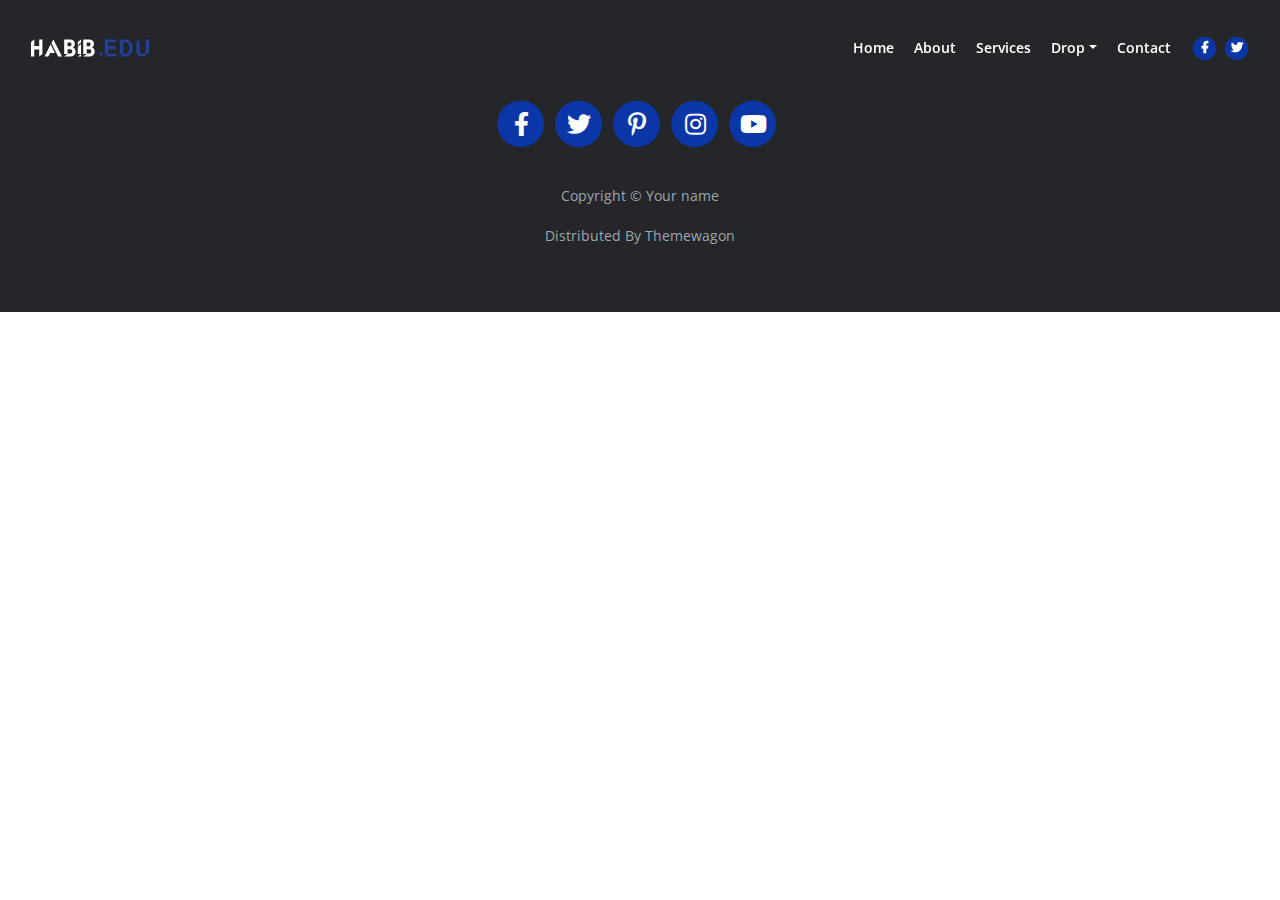
<file: htmltemplate.html>
<!DOCTYPE html>
<html lang="en">

<head>
    <meta charset="utf-8">
    <meta name="viewport" content="width=device-width, initial-scale=1, shrink-to-fit=no">

    <!-- SEO Meta Tags -->
    <meta name="description" content="Your description">
    <meta name="author" content="Your name">

    <!-- OG Meta Tags to improve the way the post looks when you share the page on Facebook, Twitter, LinkedIn -->
    <meta property="og:site_name" content="" /> <!-- website name -->
    <meta property="og:site" content="" /> <!-- website link -->
    <meta property="og:title" content="" /> <!-- title shown in the actual shared post -->
    <meta property="og:description" content="" /> <!-- description shown in the actual shared post -->
    <meta property="og:image" content="" /> <!-- image link, make sure it's jpg -->
    <meta property="og:url" content="" /> <!-- where do you want your post to link to -->
    <meta name="twitter:card" content="summary_large_image"> <!-- to have large image post format in Twitter -->

    <!-- Webpage Title -->
    <title>Mark Webpage Title</title>

    <!-- Styles -->
    <link rel="preconnect" href="https://fonts.gstatic.com">
    <link
        href="https://fonts.googleapis.com/css2?family=Open+Sans:ital,wght@0,400;0,600;0,700;1,400&family=Poppins:wght@600&display=swap"
        rel="stylesheet">
    <link href="css/bootstrap.css" rel="stylesheet">
    <link href="css/fontawesome-all.css" rel="stylesheet">
    <link href="css/styles.css" rel="stylesheet">

    <!-- Favicon  -->
    <link rel="icon" href="images/favicon.png">
</head>

<body data-spy="scroll" data-target=".fixed-top">

    <!-- Navigation -->
    <nav class="navbar navbar-expand-lg fixed-top navbar-dark">
        <div class="container">

            <!-- Image Logo -->
            <a class="navbar-brand logo-image" href="index.html"><img src="images/logo.svg" alt="alternative"></a>

            <!-- Text Logo - Use this if you don't have a graphic logo -->
            <!-- <a class="navbar-brand logo-text page-scroll" href="index.html">Mark</a> -->

            <button class="navbar-toggler p-0 border-0" type="button" data-toggle="offcanvas">
                <span class="navbar-toggler-icon"></span>
            </button>

            <div class="navbar-collapse offcanvas-collapse" id="navbarsExampleDefault">
                <ul class="navbar-nav ml-auto">
                    <li class="nav-item">
                        <a class="nav-link page-scroll" href="#header">Home <span class="sr-only">(current)</span></a>
                    </li>
                    <li class="nav-item">
                        <a class="nav-link page-scroll" href="#about">About</a>
                    </li>
                    <li class="nav-item">
                        <a class="nav-link page-scroll" href="#services">Services</a>
                    </li>
                    <li class="nav-item dropdown">
                        <a class="nav-link dropdown-toggle" href="#" id="dropdown01" data-toggle="dropdown"
                            aria-haspopup="true" aria-expanded="false">Drop</a>
                        <div class="dropdown-menu" aria-labelledby="dropdown01">
                            <a class="dropdown-item page-scroll" href="project.html">Project Details</a>
                            <div class="dropdown-divider"></div>
                            <a class="dropdown-item page-scroll" href="terms.html">Terms Conditions</a>
                            <div class="dropdown-divider"></div>
                            <a class="dropdown-item page-scroll" href="privacy.html">Privacy Policy</a>
                        </div>
                    </li>
                    <li class="nav-item">
                        <a class="nav-link page-scroll" href="#contact">Contact</a>
                    </li>
                </ul>
                <span class="nav-item social-icons">
                    <span class="fa-stack">
                        <a href="#your-link">
                            <i class="fas fa-circle fa-stack-2x"></i>
                            <i class="fab fa-facebook-f fa-stack-1x"></i>
                        </a>
                    </span>
                    <span class="fa-stack">
                        <a href="#your-link">
                            <i class="fas fa-circle fa-stack-2x"></i>
                            <i class="fab fa-twitter fa-stack-1x"></i>
                        </a>
                    </span>
                </span>
            </div> <!-- end of navbar-collapse -->
        </div> <!-- end of container -->
    </nav> <!-- end of navbar -->
    <!-- end of navigation -->


    <!-- Footer -->
    <div class="footer bg-gray">
        <div class="container">
            <div class="row">
                <div class="col-lg-12">
                    <div class="social-container">
                        <span class="fa-stack">
                            <a href="#your-link">
                                <i class="fas fa-circle fa-stack-2x"></i>
                                <i class="fab fa-facebook-f fa-stack-1x"></i>
                            </a>
                        </span>
                        <span class="fa-stack">
                            <a href="#your-link">
                                <i class="fas fa-circle fa-stack-2x"></i>
                                <i class="fab fa-twitter fa-stack-1x"></i>
                            </a>
                        </span>
                        <span class="fa-stack">
                            <a href="#your-link">
                                <i class="fas fa-circle fa-stack-2x"></i>
                                <i class="fab fa-pinterest-p fa-stack-1x"></i>
                            </a>
                        </span>
                        <span class="fa-stack">
                            <a href="#your-link">
                                <i class="fas fa-circle fa-stack-2x"></i>
                                <i class="fab fa-instagram fa-stack-1x"></i>
                            </a>
                        </span>
                        <span class="fa-stack">
                            <a href="#your-link">
                                <i class="fas fa-circle fa-stack-2x"></i>
                                <i class="fab fa-youtube fa-stack-1x"></i>
                            </a>
                        </span>
                    </div> <!-- end of social-container -->
                </div> <!-- end of col -->
            </div> <!-- end of row -->
            
            
            <!-- Copyright -->
            <div>
                <div class="copyright bg-gray">
                    <div class="container">
                        <div class="row">
                            <div class="col-lg-12">
                                <p class="p-small">Copyright © <a class="no-line" href="#your-link">Your name</a></p>
                            </div> <!-- end of col -->
                        </div> <!-- enf of row -->
                    </div> <!-- end of container -->

                    <div class="container">
                        <div class="row">
                            <div class="col-lg-12">
                                <p class="p-small">Distributed By <a class="no-line"
                                        href="https://themewagon.com/">Themewagon</a></p>
                            </div> <!-- end of col -->
                        </div> <!-- enf of row -->
                    </div> <!-- end of container -->

                </div> <!-- end of copyright -->
                <!-- end of copyright -->
            </div>
        </div> <!-- end of container -->
    </div> <!-- end of footer -->
    <!-- end of footer -->






    <!-- Scripts -->
    <script src="js/jquery.min.js"></script> <!-- jQuery for Bootstrap's JavaScript plugins -->
    <script src="js/bootstrap.min.js"></script> <!-- Bootstrap framework -->
    <script src="js/jquery.easing.min.js"></script> <!-- jQuery Easing for smooth scrolling between anchors -->
    <script src="js/scripts.js"></script> <!-- Custom scripts -->
</body>
</file>
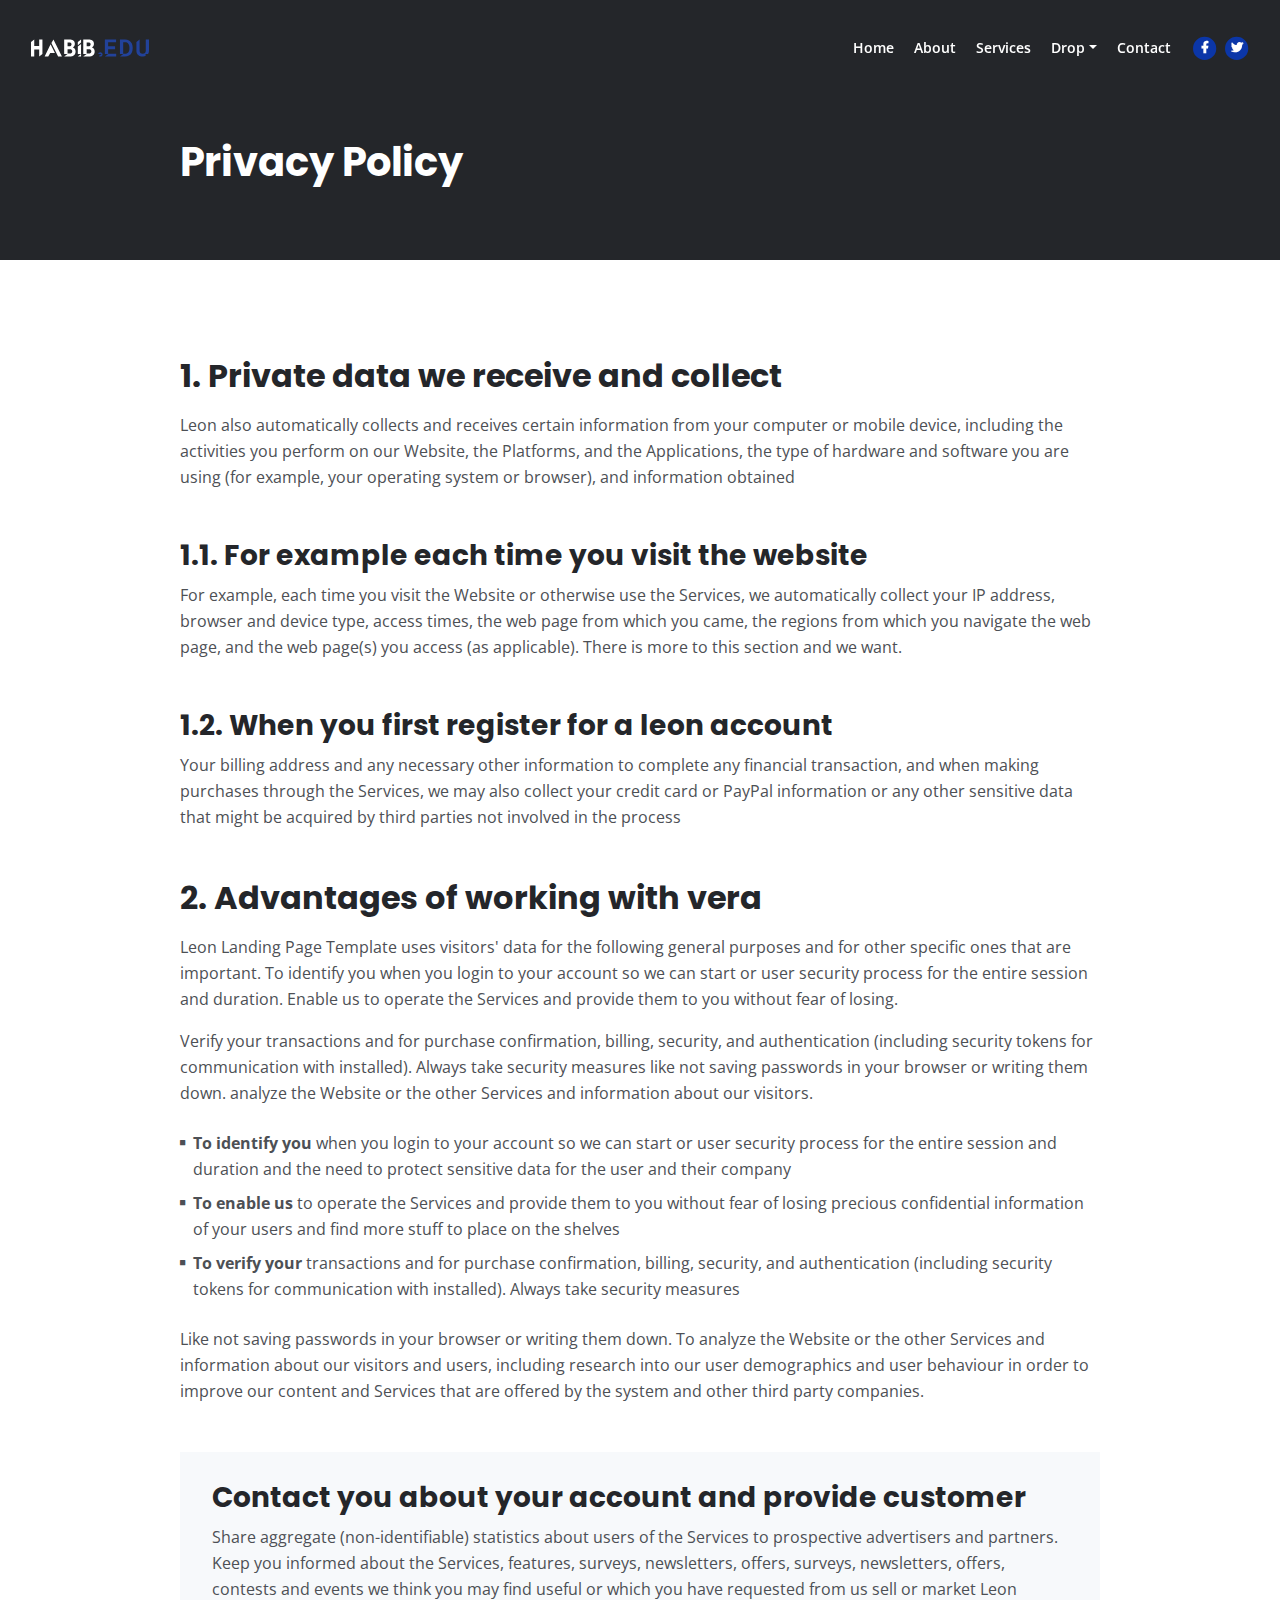
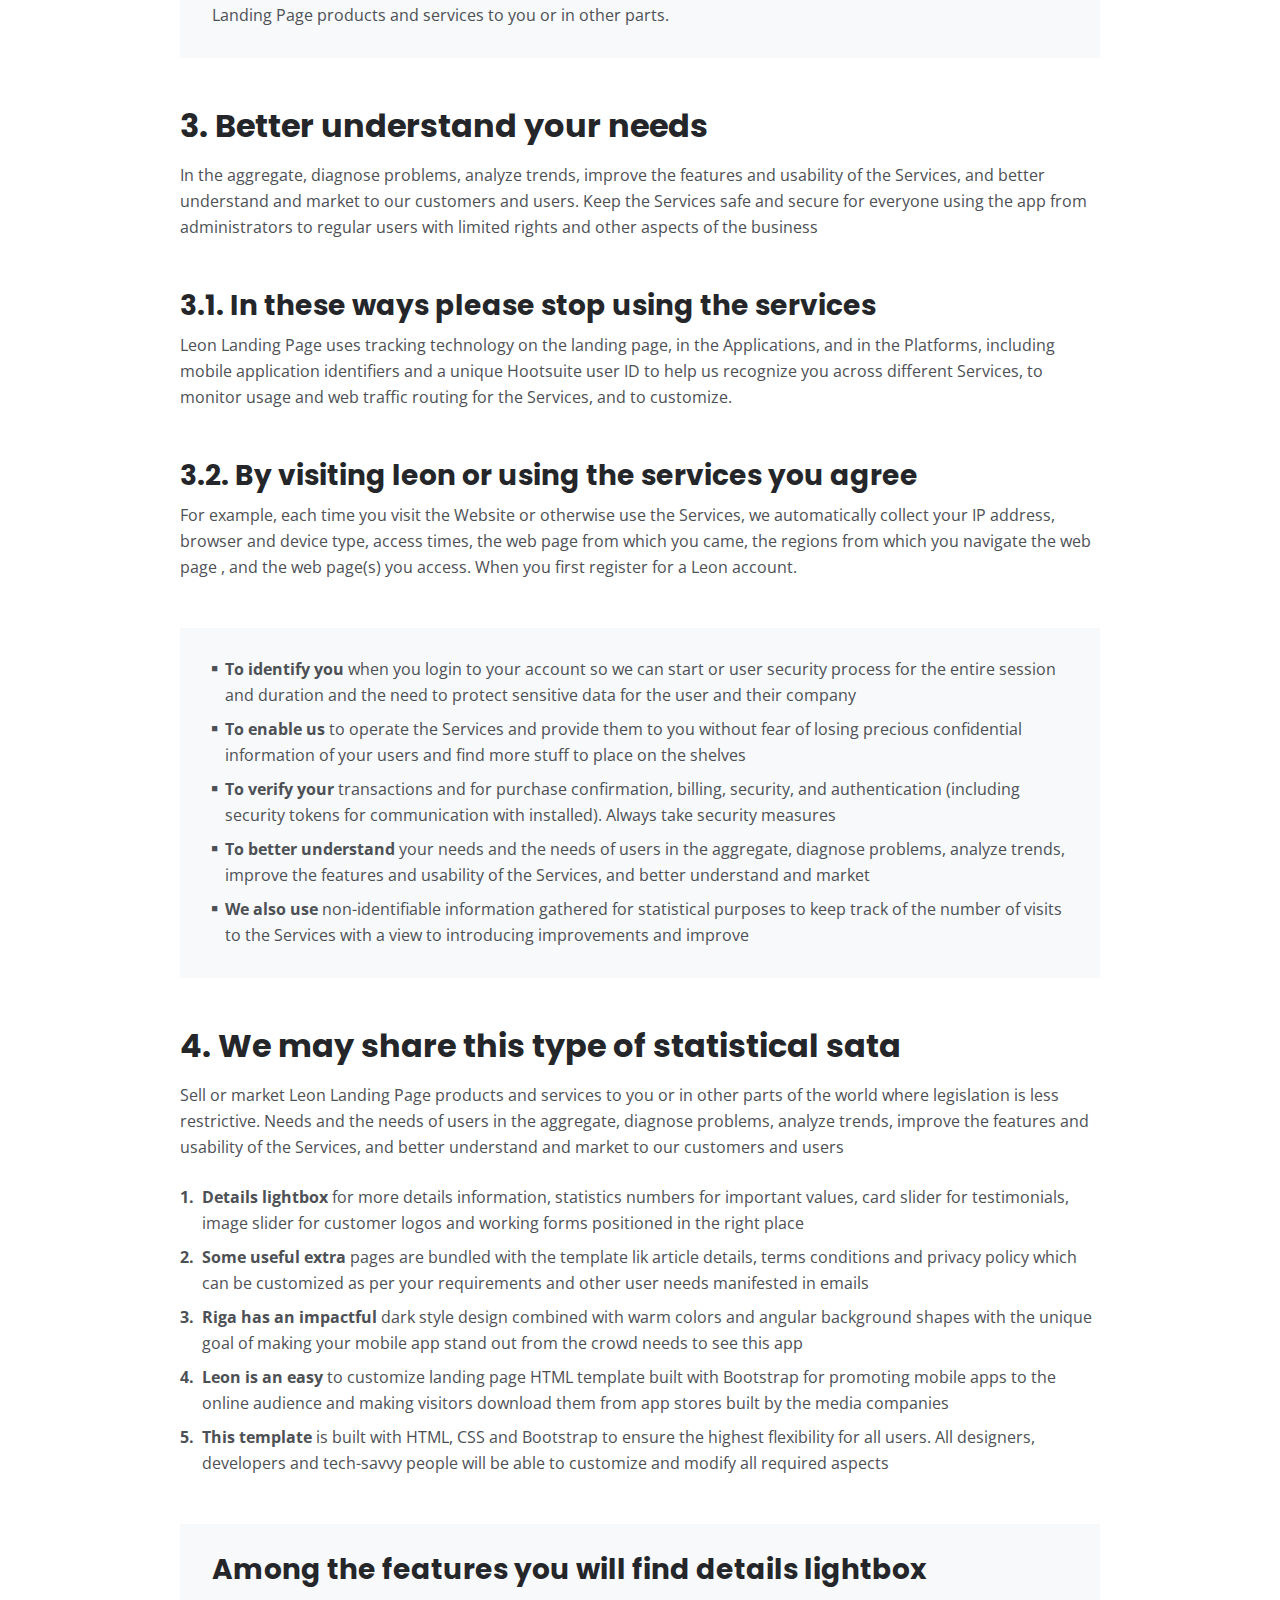
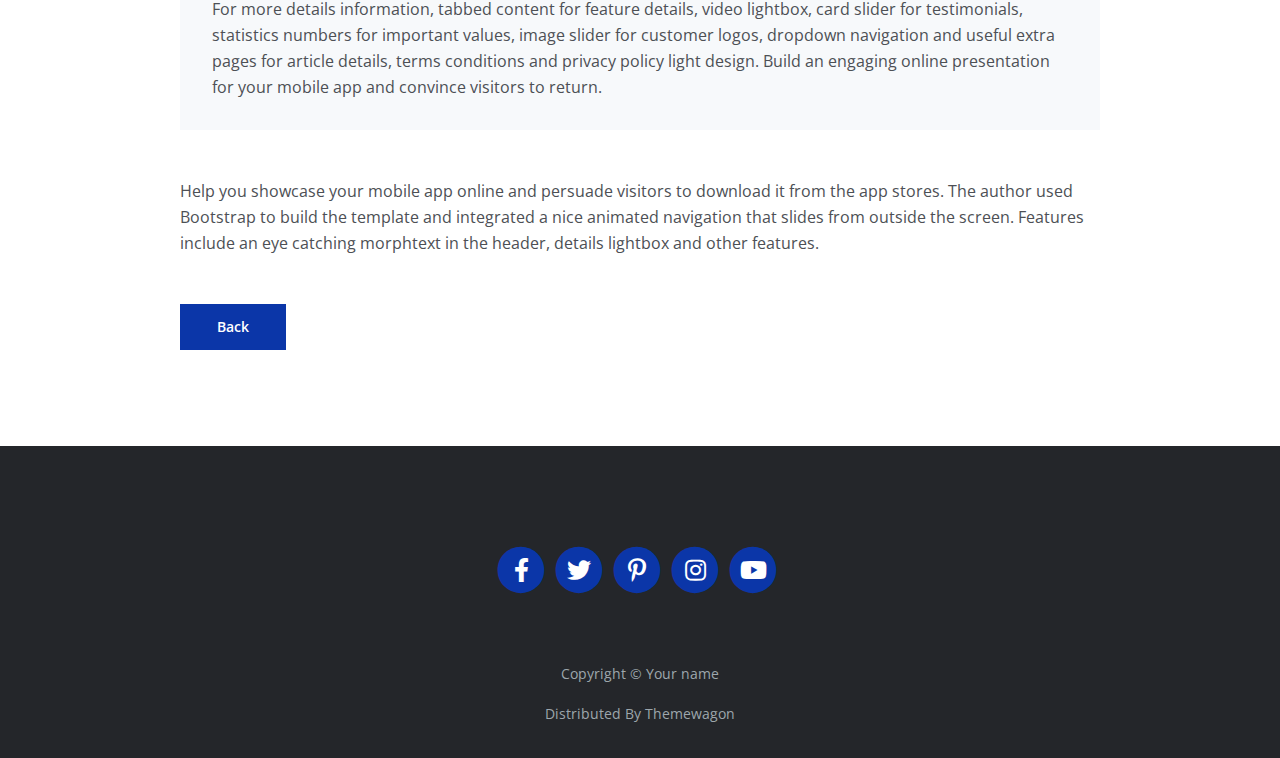
<file: privacy.html>
<!DOCTYPE html>
<html lang="en">
<head>
    <meta charset="utf-8">
    <meta name="viewport" content="width=device-width, initial-scale=1, shrink-to-fit=no">
    
    <!-- SEO Meta Tags -->
    <meta name="description" content="Your description">
    <meta name="author" content="Your name">

    <!-- OG Meta Tags to improve the way the post looks when you share the page on Facebook, Twitter, LinkedIn -->
	<meta property="og:site_name" content="" /> <!-- website name -->
	<meta property="og:site" content="" /> <!-- website link -->
	<meta property="og:title" content=""/> <!-- title shown in the actual shared post -->
	<meta property="og:description" content="" /> <!-- description shown in the actual shared post -->
	<meta property="og:image" content="" /> <!-- image link, make sure it's jpg -->
	<meta property="og:url" content="" /> <!-- where do you want your post to link to -->
	<meta name="twitter:card" content="summary_large_image"> <!-- to have large image post format in Twitter -->

    <!-- Webpage Title -->
    <title>Privacy Policy - Mark</title>
    
    <!-- Styles -->
    <link rel="preconnect" href="https://fonts.gstatic.com">
    <link href="https://fonts.googleapis.com/css2?family=Open+Sans:ital,wght@0,400;0,600;0,700;1,400&family=Poppins:wght@600&display=swap" rel="stylesheet">
    <link href="css/bootstrap.css" rel="stylesheet">
    <link href="css/fontawesome-all.css" rel="stylesheet">
	<link href="css/styles.css" rel="stylesheet">
	
	<!-- Favicon  -->
    <link rel="icon" href="images/favicon.png">
</head>
<body data-spy="scroll" data-target=".fixed-top">
    
    <!-- Navigation -->
    <nav class="navbar navbar-expand-lg fixed-top navbar-dark">
        <div class="container">
            
            <!-- Image Logo -->
            <a class="navbar-brand logo-image" href="index.html"><img src="images/logo.svg" alt="alternative"></a>  

            <!-- Text Logo - Use this if you don't have a graphic logo -->
            <!-- <a class="navbar-brand logo-text page-scroll" href="index.html">Mark</a> -->

            <button class="navbar-toggler p-0 border-0" type="button" data-toggle="offcanvas">
                <span class="navbar-toggler-icon"></span>
            </button>

            <div class="navbar-collapse offcanvas-collapse" id="navbarsExampleDefault">
                <ul class="navbar-nav ml-auto">
                    <li class="nav-item">
                        <a class="nav-link page-scroll" href="index.html#header">Home <span class="sr-only">(current)</span></a>
                    </li>
                    <li class="nav-item">
                        <a class="nav-link page-scroll" href="index.html#about">About</a>
                    </li>
                    <li class="nav-item">
                        <a class="nav-link page-scroll" href="index.html#services">Services</a>
                    </li>
                    <li class="nav-item dropdown">
                        <a class="nav-link dropdown-toggle" href="#" id="dropdown01" data-toggle="dropdown" aria-haspopup="true" aria-expanded="false">Drop</a>
                        <div class="dropdown-menu" aria-labelledby="dropdown01">
                            <a class="dropdown-item page-scroll" href="project.html">Project Details</a>
                            <div class="dropdown-divider"></div>
                            <a class="dropdown-item page-scroll" href="terms.html">Terms Conditions</a>
                            <div class="dropdown-divider"></div>
                            <a class="dropdown-item page-scroll" href="privacy.html">Privacy Policy</a>
                        </div>
                    </li>
                    <li class="nav-item">
                        <a class="nav-link page-scroll" href="index.html#contact">Contact</a>
                    </li>
                </ul>
                <span class="nav-item social-icons">
                    <span class="fa-stack">
                        <a href="#your-link">
                            <i class="fas fa-circle fa-stack-2x"></i>
                            <i class="fab fa-facebook-f fa-stack-1x"></i>
                        </a>
                    </span>
                    <span class="fa-stack">
                        <a href="#your-link">
                            <i class="fas fa-circle fa-stack-2x"></i>
                            <i class="fab fa-twitter fa-stack-1x"></i>
                        </a>
                    </span>
                </span>
            </div> <!-- end of navbar-collapse -->
        </div> <!-- end of container -->
    </nav> <!-- end of navbar -->
    <!-- end of navigation -->


    <!-- Header -->
    <header class="ex-header">
        <div class="container">
            <div class="row">
                <div class="col-xl-10 offset-xl-1">
                    <h1>Privacy Policy</h1>
                </div> <!-- end of col -->
            </div> <!-- end of row -->
        </div> <!-- end of container -->
    </header> <!-- end of ex-header -->
    <!-- end of header -->


    <!-- Basic -->
    <div class="ex-basic-1 pt-5 pb-5">
        <div class="container">
            <div class="row">
                <div class="col-xl-10 offset-xl-1">
                    <h2 class="mt-5 mb-3">1. Private data we receive and collect</h2>
                    <p class="mb-5">Leon also automatically collects and receives certain information from your computer or mobile device, including the activities you perform on our Website, the Platforms, and the Applications, the type of hardware and software you are using (for example, your operating system or browser), and information obtained</p>
                    <h3>1.1. For example each time you visit the website</h3>
                    <p class="mb-5">For example, each time you visit the Website or otherwise use the Services, we automatically collect your IP address, browser and device type, access times, the web page from which you came, the regions from which you navigate the web page, and the web page(s) you access (as applicable). There is more to this section and we want.</p>
                    <h3>1.2. When you first register for a leon account</h3>
                    <p class="mb-5">Your billing address and any necessary other information to complete any financial transaction, and when making purchases through the Services, we may also collect your credit card or PayPal information or any other sensitive data that might be acquired by third parties not involved in the process</p>
                    
                    <h2 class="mb-3">2. Advantages of working with vera</h2>
                    <p>Leon Landing Page Template uses visitors' data for the following general purposes and for other specific ones that are important. To identify you when you login to your account so we can start or user security process for the entire session and duration. Enable us to operate the Services and provide them to you without fear of losing.</p>
                    <p class="mb-4">Verify your transactions and for purchase confirmation, billing, security, and authentication (including security tokens for communication with installed). Always take security measures like not saving passwords in your browser or writing them down. analyze the Website or the other Services and information about our visitors.</p>
                    <ul class="list-unstyled li-space-lg mb-4">
                        <li class="media">
                            <i class="fas fa-square"></i>
                            <div class="media-body"><strong>To identify you</strong> when you login to your account so we can start or user security process for the entire session and duration and the need to protect sensitive data for the user and their company</div>
                        </li>
                        <li class="media">
                            <i class="fas fa-square"></i>
                            <div class="media-body"><strong>To enable us</strong> to operate the Services and provide them to you without fear of losing precious confidential information of your users and find more stuff to place on the shelves</div>
                        </li>
                        <li class="media">
                            <i class="fas fa-square"></i>
                            <div class="media-body"><strong>To verify your</strong> transactions and for purchase confirmation, billing, security, and authentication (including security tokens for communication with installed). Always take security measures</div>
                        </li>
                    </ul>
                    <p class="mb-5">Like not saving passwords in your browser or writing them down. To analyze the Website or the other Services and information about our visitors and users, including research into our user demographics and user behaviour in order to improve our content and Services that are offered by the system and other third party companies.</p>
                    <div class="text-box mb-5">
                        <h3>Contact you about your account and provide customer</h3>
                        <p>Share aggregate (non-identifiable) statistics about users of the Services to prospective advertisers and partners. Keep you informed about the Services, features, surveys, newsletters, offers, surveys, newsletters, offers, contests and events we think you may find useful or which you have requested from us sell or market Leon Landing Page products and services to you or in other parts.</p>
                    </div> <!-- end of text-box -->
                    
                    <h2 class="mb-3">3. Better understand your needs</h2>
                    <p class="mb-5"> In the aggregate, diagnose problems, analyze trends, improve the features and usability of the Services, and better understand and market to our customers and users. Keep the Services safe and secure for everyone using the app from administrators to regular users with limited rights and other aspects of the business</p>
                    <h3>3.1. In these ways please stop using the services</h3>
                    <p class="mb-5">Leon Landing Page uses tracking technology on the landing page, in the Applications, and in the Platforms, including mobile application identifiers and a unique Hootsuite user ID to help us recognize you across different Services, to monitor usage and web traffic routing for the Services, and to customize.</p>
                    <h3>3.2. By visiting leon or using the services you agree</h3>
                    <p class="mb-5">For example, each time you visit the Website or otherwise use the Services, we automatically collect your IP address, browser and device type, access times, the web page from which you came, the regions from which you navigate the web page , and the web page(s) you access. When you first register for a Leon account.</p>
                    <div class="text-box mb-5">
                        <ul class="list-unstyled li-space-lg">
                            <li class="media">
                                <i class="fas fa-square"></i>
                                <div class="media-body"><strong>To identify you</strong> when you login to your account so we can start or user security process for the entire session and duration and the need to protect sensitive data for the user and their company</div>
                            </li>
                            <li class="media">
                                <i class="fas fa-square"></i>
                                <div class="media-body"><strong>To enable us</strong> to operate the Services and provide them to you without fear of losing precious confidential information of your users and find more stuff to place on the shelves</div>
                            </li>
                            <li class="media">
                                <i class="fas fa-square"></i>
                                <div class="media-body"><strong>To verify your</strong> transactions and for purchase confirmation, billing, security, and authentication (including security tokens for communication with installed). Always take security measures</div>
                            </li>
                            <li class="media">
                                <i class="fas fa-square"></i>
                                <div class="media-body"><strong>To better understand</strong> your needs and the needs of users in the aggregate, diagnose problems, analyze trends, improve the features and usability of the Services, and better understand and market</div>
                            </li>
                            <li class="media">
                                <i class="fas fa-square"></i>
                                <div class="media-body"><strong>We also use</strong> non-identifiable information gathered for statistical purposes to keep track of the number of visits to the Services with a view to introducing improvements and improve</div>
                            </li>
                        </ul>
                    </div> <!-- end of text-box -->
                    
                    <h2 class="mb-3">4. We may share this type of statistical sata</h2>
                    <p class="mb-4">Sell or market Leon Landing Page products and services to you or in other parts of the world where legislation is less restrictive. Needs and the needs of users in the aggregate, diagnose problems, analyze trends, improve the features and usability of the Services, and better understand and market to our customers and users</p>
                    <ul class="list-unstyled li-space-lg mb-5">
                        <li class="media">
                            <strong>1.</strong>
                            <div class="media-body"><strong>Details lightbox</strong> for more details information, statistics numbers for important values, card slider for testimonials, image slider for customer logos and working forms positioned in the right place</div>
                        </li>
                        <li class="media">
                            <strong>2.</strong>
                            <div class="media-body"><strong>Some useful extra</strong> pages are bundled with the template lik article details, terms conditions and privacy policy which can be customized as per your requirements and other user needs manifested in emails</div>
                        </li>
                        <li class="media">
                            <strong>3.</strong>
                            <div class="media-body"><strong>Riga has an impactful</strong> dark style design combined with warm colors and angular background shapes with the unique goal of making your mobile app stand out from the crowd needs to see this app</div>
                        </li>
                        <li class="media">
                            <strong>4.</strong>
                            <div class="media-body"><strong>Leon is an easy</strong> to customize landing page HTML template built with Bootstrap for promoting mobile apps to the online audience and making visitors download them from app stores built by the media companies</div>
                        </li>
                        <li class="media">
                            <strong>5.</strong>
                            <div class="media-body"><strong>This template</strong> is built with HTML, CSS and Bootstrap to ensure the highest flexibility for all users. All designers, developers and tech-savvy people will be able to customize and modify all required aspects</div>
                        </li>
                    </ul>
                    
                    <div class="text-box mb-5">
                        <h3>Among the features you will find details lightbox</h3>
                        <p>For more details information, tabbed content for feature details, video lightbox, card slider for testimonials, statistics numbers for important values, image slider for customer logos, dropdown navigation and useful extra pages for article details, terms conditions and privacy policy light design. Build an engaging online presentation for your mobile app and convince visitors to return.</p>
                    </div> <!-- end of text-box -->
                    <p class="mb-5">Help you showcase your mobile app online and persuade visitors to download it from the app stores. The author used Bootstrap to build the template and integrated a nice animated navigation that slides from outside the screen. Features include an eye catching morphtext in the header, details lightbox and other features.</p>
                    
                    <a class="btn-solid-reg mb-5" href="index.html">Back</a>
                </div> <!-- end of col -->
            </div> <!-- end of row -->
        </div> <!-- end of container -->
    </div> <!-- end of ex-basic-1 -->
    <!-- end of basic -->


    <!-- Footer -->
    <div class="footer bg-gray">
        <div class="container">
            <div class="row">
                <div class="col-lg-12">
                    <div class="social-container">
                        <span class="fa-stack">
                            <a href="#your-link">
                                <i class="fas fa-circle fa-stack-2x"></i>
                                <i class="fab fa-facebook-f fa-stack-1x"></i>
                            </a>
                        </span>
                        <span class="fa-stack">
                            <a href="#your-link">
                                <i class="fas fa-circle fa-stack-2x"></i>
                                <i class="fab fa-twitter fa-stack-1x"></i>
                            </a>
                        </span>
                        <span class="fa-stack">
                            <a href="#your-link">
                                <i class="fas fa-circle fa-stack-2x"></i>
                                <i class="fab fa-pinterest-p fa-stack-1x"></i>
                            </a>
                        </span>
                        <span class="fa-stack">
                            <a href="#your-link">
                                <i class="fas fa-circle fa-stack-2x"></i>
                                <i class="fab fa-instagram fa-stack-1x"></i>
                            </a>
                        </span>
                        <span class="fa-stack">
                            <a href="#your-link">
                                <i class="fas fa-circle fa-stack-2x"></i>
                                <i class="fab fa-youtube fa-stack-1x"></i>
                            </a>
                        </span>
                    </div> <!-- end of social-container -->
                </div> <!-- end of col -->
            </div> <!-- end of row -->
        </div> <!-- end of container -->
    </div> <!-- end of footer -->  
    <!-- end of footer -->


    <!-- Copyright -->
    <div class="copyright bg-gray">
        <div class="container">
            <div class="row">
                <div class="col-lg-12">
                    <p class="p-small">Copyright © <a class="no-line" href="#your-link">Your name</a></p>
                </div> <!-- end of col -->
            </div> <!-- enf of row -->
        </div> <!-- end of container -->

        <div class="container">
            <div class="row">
                <div class="col-lg-12">
                    <p class="p-small">Distributed By <a class="no-line" href="https://themewagon.com/">Themewagon</a></p>
                </div> <!-- end of col -->
            </div> <!-- enf of row -->
        </div> <!-- end of container -->
    </div> <!-- end of copyright --> 
    <!-- end of copyright -->
    
    	
    <!-- Scripts -->
    <script src="js/jquery.min.js"></script> <!-- jQuery for Bootstrap's JavaScript plugins -->
    <script src="js/bootstrap.min.js"></script> <!-- Bootstrap framework -->
    <script src="js/jquery.easing.min.js"></script> <!-- jQuery Easing for smooth scrolling between anchors -->
    <script src="js/scripts.js"></script> <!-- Custom scripts -->
</body>
</html>
</file>
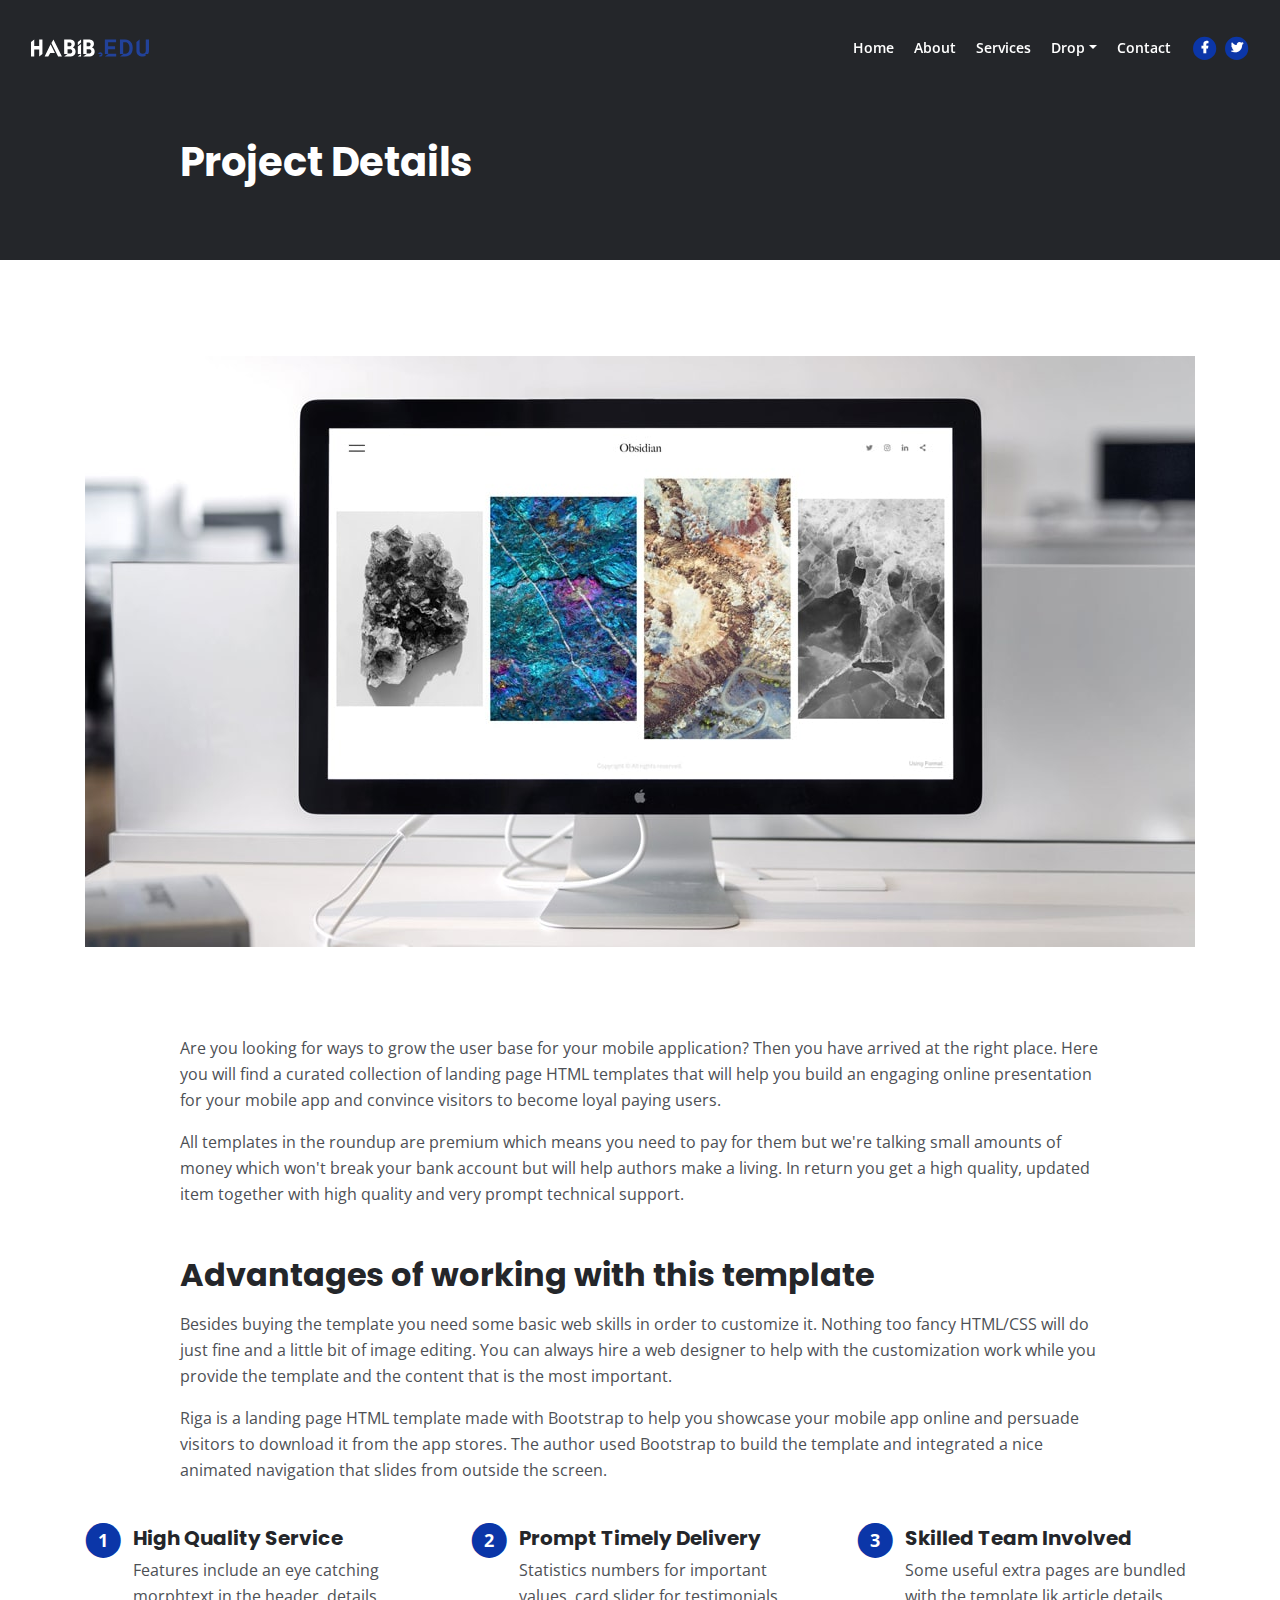
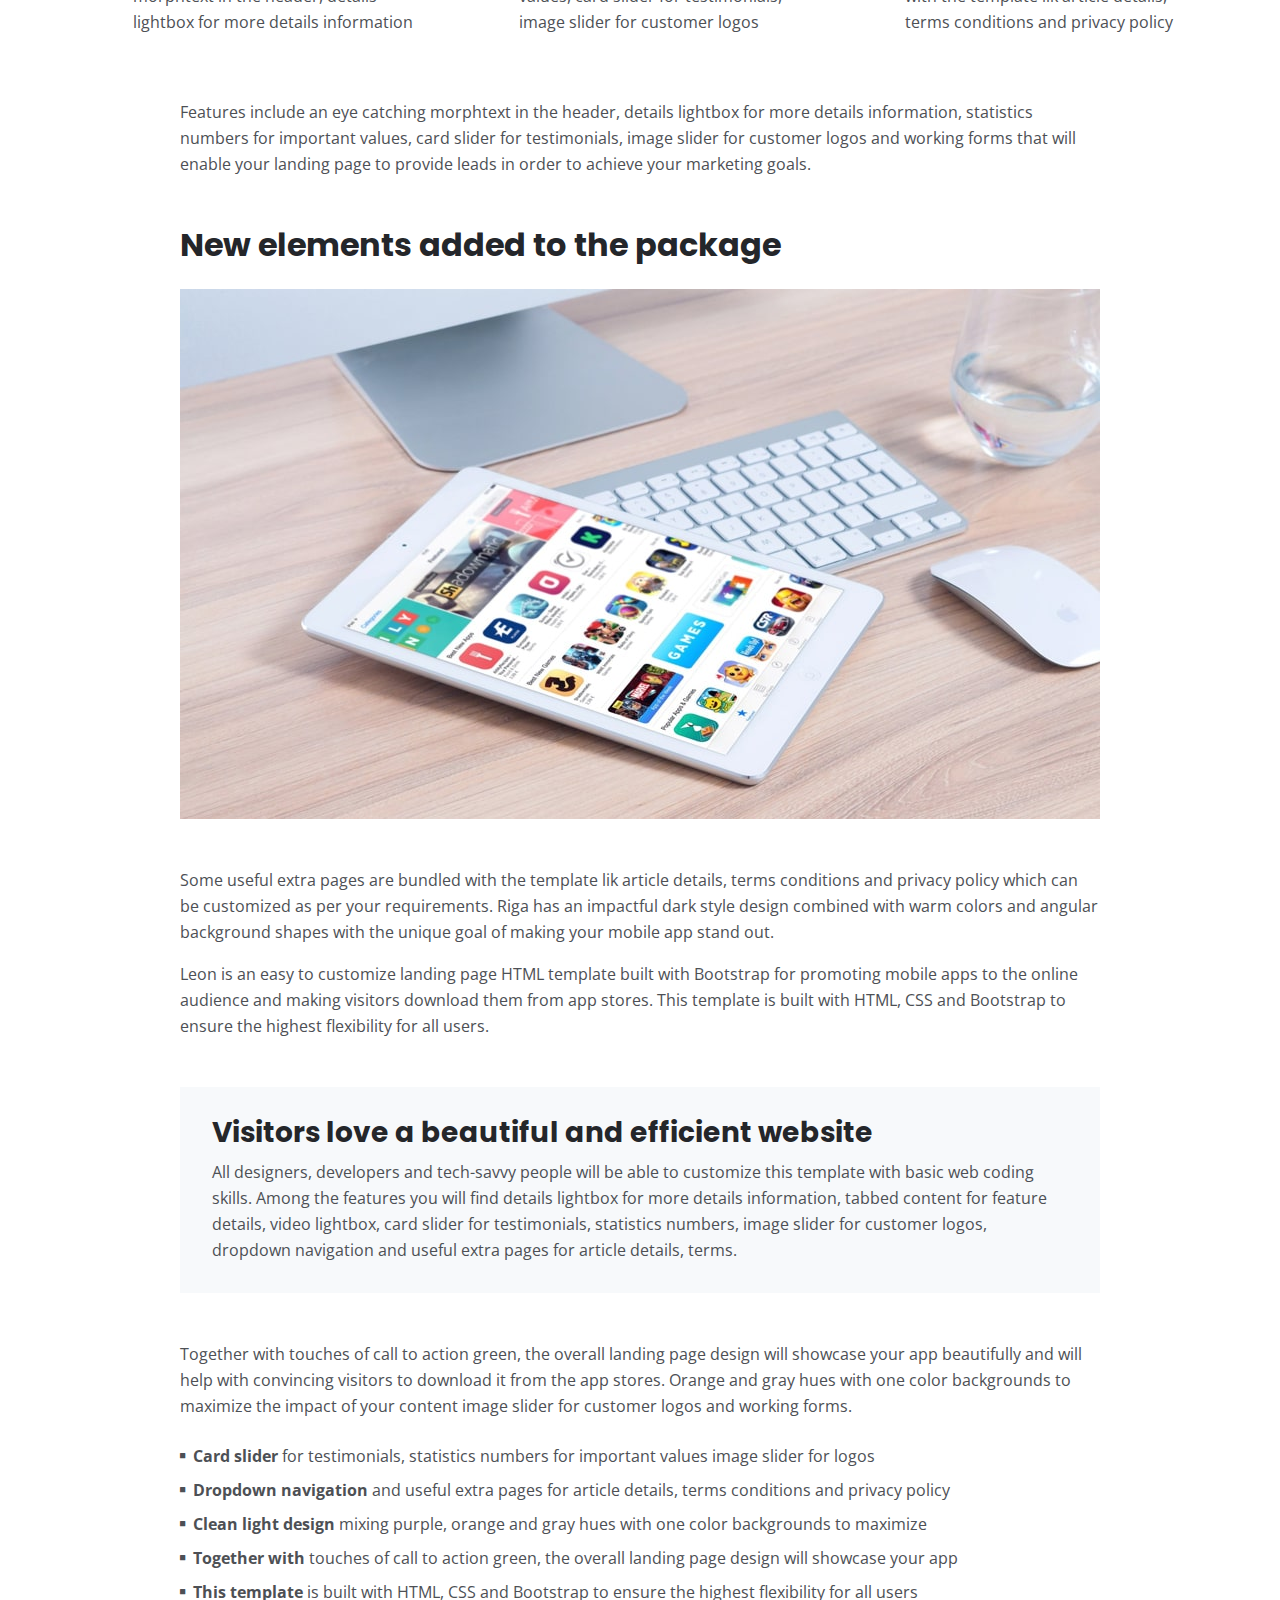
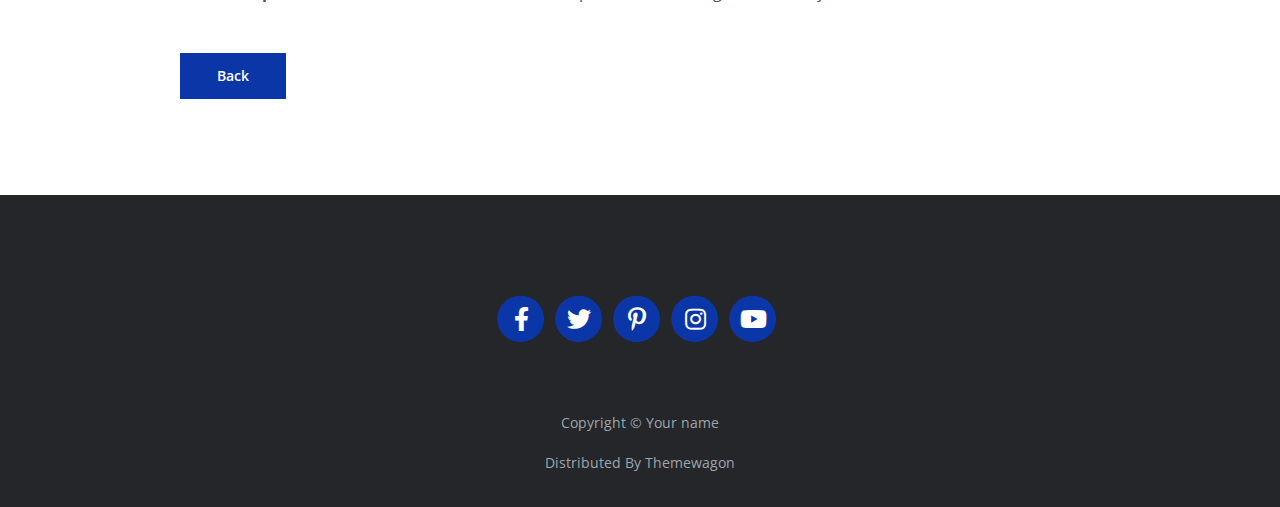
<file: project.html>
<!DOCTYPE html>
<html lang="en">
<head>
    <meta charset="utf-8">
    <meta name="viewport" content="width=device-width, initial-scale=1, shrink-to-fit=no">
    
    <!-- SEO Meta Tags -->
    <meta name="description" content="Your description">
    <meta name="author" content="Your name">

    <!-- OG Meta Tags to improve the way the post looks when you share the page on Facebook, Twitter, LinkedIn -->
	<meta property="og:site_name" content="" /> <!-- website name -->
	<meta property="og:site" content="" /> <!-- website link -->
	<meta property="og:title" content=""/> <!-- title shown in the actual shared post -->
	<meta property="og:description" content="" /> <!-- description shown in the actual shared post -->
	<meta property="og:image" content="" /> <!-- image link, make sure it's jpg -->
	<meta property="og:url" content="" /> <!-- where do you want your post to link to -->
	<meta name="twitter:card" content="summary_large_image"> <!-- to have large image post format in Twitter -->

    <!-- Webpage Title -->
    <title>Project Details - Mark</title>
    
    <!-- Styles -->
    <link rel="preconnect" href="https://fonts.gstatic.com">
    <link href="https://fonts.googleapis.com/css2?family=Open+Sans:ital,wght@0,400;0,600;0,700;1,400&family=Poppins:wght@600&display=swap" rel="stylesheet">
    <link href="css/bootstrap.css" rel="stylesheet">
    <link href="css/fontawesome-all.css" rel="stylesheet">
	<link href="css/styles.css" rel="stylesheet">
	
	<!-- Favicon  -->
    <link rel="icon" href="images/favicon.png">
</head>
<body data-spy="scroll" data-target=".fixed-top">
    
    <!-- Navigation -->
    <nav class="navbar navbar-expand-lg fixed-top navbar-dark">
        <div class="container">
            
            <!-- Image Logo -->
            <a class="navbar-brand logo-image" href="index.html"><img src="images/logo.svg" alt="alternative"></a>  

            <!-- Text Logo - Use this if you don't have a graphic logo -->
            <!-- <a class="navbar-brand logo-text page-scroll" href="index.html">Mark</a> -->

            <button class="navbar-toggler p-0 border-0" type="button" data-toggle="offcanvas">
                <span class="navbar-toggler-icon"></span>
            </button>

            <div class="navbar-collapse offcanvas-collapse" id="navbarsExampleDefault">
                <ul class="navbar-nav ml-auto">
                    <li class="nav-item">
                        <a class="nav-link page-scroll" href="index.html#header">Home <span class="sr-only">(current)</span></a>
                    </li>
                    <li class="nav-item">
                        <a class="nav-link page-scroll" href="index.html#about">About</a>
                    </li>
                    <li class="nav-item">
                        <a class="nav-link page-scroll" href="index.html#services">Services</a>
                    </li>
                    <li class="nav-item dropdown">
                        <a class="nav-link dropdown-toggle" href="#" id="dropdown01" data-toggle="dropdown" aria-haspopup="true" aria-expanded="false">Drop</a>
                        <div class="dropdown-menu" aria-labelledby="dropdown01">
                            <a class="dropdown-item page-scroll" href="project.html">Project Details</a>
                            <div class="dropdown-divider"></div>
                            <a class="dropdown-item page-scroll" href="terms.html">Terms Conditions</a>
                            <div class="dropdown-divider"></div>
                            <a class="dropdown-item page-scroll" href="privacy.html">Privacy Policy</a>
                        </div>
                    </li>
                    <li class="nav-item">
                        <a class="nav-link page-scroll" href="index.html#contact">Contact</a>
                    </li>
                </ul>
                <span class="nav-item social-icons">
                    <span class="fa-stack">
                        <a href="#your-link">
                            <i class="fas fa-circle fa-stack-2x"></i>
                            <i class="fab fa-facebook-f fa-stack-1x"></i>
                        </a>
                    </span>
                    <span class="fa-stack">
                        <a href="#your-link">
                            <i class="fas fa-circle fa-stack-2x"></i>
                            <i class="fab fa-twitter fa-stack-1x"></i>
                        </a>
                    </span>
                </span>
            </div> <!-- end of navbar-collapse -->
        </div> <!-- end of container -->
    </nav> <!-- end of navbar -->
    <!-- end of navigation -->


    <!-- Header -->
    <header class="ex-header">
        <div class="container">
            <div class="row">
                <div class="col-xl-10 offset-xl-1">
                    <h1>Project Details</h1>
                </div> <!-- end of col -->
            </div> <!-- end of row -->
        </div> <!-- end of container -->
    </header> <!-- end of ex-header -->
    <!-- end of header -->


    <!-- Basic -->
    <div class="ex-basic-1 pt-5 pb-5">
        <div class="container">
            <div class="row">
                <div class="col-lg-12">
                    <img class="img-fluid mt-5 mb-3" src="images/project-details-large.jpg" alt="alternative">
                </div> <!-- end of col -->
            </div> <!-- end of row -->
        </div> <!-- end of container -->
    </div> <!-- end of ex-basic-1 -->
    <!-- end of basic -->


    <!-- Basic -->
    <div class="ex-basic-1 pt-4">
        <div class="container">
            <div class="row">
                <div class="col-xl-10 offset-xl-1">
                    <p>Are you looking for ways to grow the user base for your mobile application? Then you have arrived at the right place. Here you will find a curated collection of landing page HTML templates that will help you build an engaging online presentation for your mobile app and convince visitors to become loyal paying users.</p>
                    <p class="mb-5">All templates in the roundup are premium which means you need to pay for them but we're talking small amounts of money which won't break your bank account but will help authors make a living. In return you get a high quality, updated item together with high quality and very prompt technical support.</p>

                    <h2 class="mb-3">Advantages of working with this template</h2>
                    <p>Besides buying the template you need some basic web skills in order to customize it. Nothing too fancy HTML/CSS will do just fine and a little bit of image editing. You can always hire a web designer to help with the customization work while you provide the template and the content that is the most important.</p>
                    <p class="mb-4">Riga is a landing page HTML template made with Bootstrap to help you showcase your mobile app online and persuade visitors to download it from the app stores. The author used Bootstrap to build the template and integrated a nice animated navigation that slides from outside the screen.</p>
                </div> <!-- end of col -->
            </div> <!-- end of row -->
        </div> <!-- end of container -->
    </div> <!-- end of ex-basic-1 -->
    <!-- end of basic -->


    <!-- Cards -->
    <div class="ex-cards-1 pt-3 pb-3">
        <div class="container">
            <div class="row">
                <div class="col-lg-12">
                    
                    <!-- Card -->
                    <div class="card">
                        <ul class="list-unstyled">
                            <li class="media">
                                <span class="fa-stack">
                                    <span class="fas fa-circle fa-stack-2x"></span>
                                    <span class="fa-stack-1x">1</span>
                                </span>
                                <div class="media-body">
                                    <h5>High Quality Service</h5>
                                    <p>Features include an eye catching morphtext in the header, details lightbox for more details information</p>
                                </div>
                            </li>
                        </ul>
                    </div> <!-- end of card -->
                    <!-- end of card -->

                    <!-- Card -->
                    <div class="card">
                        <ul class="list-unstyled">
                            <li class="media">
                                <span class="fa-stack">
                                    <span class="fas fa-circle fa-stack-2x"></span>
                                    <span class="fa-stack-1x">2</span>
                                </span>
                                <div class="media-body">
                                    <h5>Prompt Timely Delivery</h5>
                                    <p>Statistics numbers for important values, card slider for testimonials, image slider for customer logos</p>
                                </div>
                            </li>
                        </ul>
                    </div> <!-- end of card -->
                    <!-- end of card -->

                    <!-- Card -->
                    <div class="card">
                        <ul class="list-unstyled">
                            <li class="media">
                                <span class="fa-stack">
                                    <span class="fas fa-circle fa-stack-2x"></span>
                                    <span class="fa-stack-1x">3</span>
                                </span>
                                <div class="media-body">
                                    <h5>Skilled Team Involved</h5>
                                    <p>Some useful extra pages are bundled with the template lik article details, terms conditions and privacy policy</p>
                                </div>
                            </li>
                        </ul>
                    </div> <!-- end of card -->
                    <!-- end of card -->

                </div> <!-- end of col -->   
            </div> <!-- end of row -->   
        </div> <!-- end of container -->   
    </div> <!-- end of ex-cards-1 -->
    <!-- end of cards -->


    <!-- Basic -->
    <div class="ex-basic-1 pt-3 pb-5">
        <div class="container">
            <div class="row">
                <div class="col-xl-10 offset-xl-1">
                    <p class="mb-5">Features include an eye catching morphtext in the header, details lightbox for more details information, statistics numbers for important values, card slider for testimonials, image slider for customer logos and working forms that will enable your landing page to provide leads in order to achieve your marketing goals.</p>
                    
                    <h2 class="mb-4">New elements added to the package</h2>
                    <img class="img-fluid mb-5" src="images/project-details-small.jpg" alt="alternative">
                    <p>Some useful extra pages are bundled with the template lik article details, terms conditions and privacy policy which can be customized as per your requirements. Riga has an impactful dark style design combined with warm colors and angular background shapes with the unique goal of making your mobile app stand out.</p>
                    <p class="mb-5">Leon is an easy to customize landing page HTML template built with Bootstrap for promoting mobile apps to the online audience and making visitors download them from app stores. This template is built with HTML, CSS and Bootstrap to ensure the highest flexibility for all users.</p>
                    <div class="text-box mb-5">
                        <h3>Visitors love a beautiful and efficient website</h3>
                        <p>All designers, developers and tech-savvy people will be able to customize this template with basic web coding skills. Among the features you will find details lightbox for more details information, tabbed content for feature details, video lightbox, card slider for testimonials, statistics numbers, image slider for customer logos, dropdown navigation and useful extra pages for article details, terms.</p>
                    </div> <!-- end of text-box -->
                    <p class="mb-4">Together with touches of call to action green, the overall landing page design will showcase your app beautifully and will help with convincing visitors to download it from the app stores. Orange and gray hues with one color backgrounds to maximize the impact of your content image slider for customer logos and working forms.</p>
                    <ul class="list-unstyled li-space-lg mb-5">
                        <li class="media">
                            <i class="fas fa-square"></i>
                            <div class="media-body"><strong>Card slider</strong> for testimonials, statistics numbers for important values image slider for logos</div>
                        </li>
                        <li class="media">
                            <i class="fas fa-square"></i>
                            <div class="media-body"><strong>Dropdown navigation</strong> and useful extra pages for article details, terms conditions and privacy policy</div>
                        </li>
                        <li class="media">
                            <i class="fas fa-square"></i>
                            <div class="media-body"><strong>Clean light design</strong> mixing purple, orange and gray hues with one color backgrounds to maximize</div>
                        </li>
                        <li class="media">
                            <i class="fas fa-square"></i>
                            <div class="media-body"><strong>Together with</strong> touches of call to action green, the overall landing page design will showcase your app</div>
                        </li>
                        <li class="media">
                            <i class="fas fa-square"></i>
                            <div class="media-body"><strong>This template</strong> is built with HTML, CSS and Bootstrap to ensure the highest flexibility for all users</div>
                        </li>
                    </ul>

                    <a class="btn-solid-reg mb-5" href="index.html">Back</a>
                </div> <!-- end of col -->
            </div> <!-- end of row -->
        </div> <!-- end of container -->
    </div> <!-- end of ex-basic-1 -->
    <!-- end of basic -->


    <!-- Footer -->
    <div class="footer bg-gray">
        <div class="container">
            <div class="row">
                <div class="col-lg-12">
                    <div class="social-container">
                        <span class="fa-stack">
                            <a href="#your-link">
                                <i class="fas fa-circle fa-stack-2x"></i>
                                <i class="fab fa-facebook-f fa-stack-1x"></i>
                            </a>
                        </span>
                        <span class="fa-stack">
                            <a href="#your-link">
                                <i class="fas fa-circle fa-stack-2x"></i>
                                <i class="fab fa-twitter fa-stack-1x"></i>
                            </a>
                        </span>
                        <span class="fa-stack">
                            <a href="#your-link">
                                <i class="fas fa-circle fa-stack-2x"></i>
                                <i class="fab fa-pinterest-p fa-stack-1x"></i>
                            </a>
                        </span>
                        <span class="fa-stack">
                            <a href="#your-link">
                                <i class="fas fa-circle fa-stack-2x"></i>
                                <i class="fab fa-instagram fa-stack-1x"></i>
                            </a>
                        </span>
                        <span class="fa-stack">
                            <a href="#your-link">
                                <i class="fas fa-circle fa-stack-2x"></i>
                                <i class="fab fa-youtube fa-stack-1x"></i>
                            </a>
                        </span>
                    </div> <!-- end of social-container -->
                </div> <!-- end of col -->
            </div> <!-- end of row -->
        </div> <!-- end of container -->
    </div> <!-- end of footer -->  
    <!-- end of footer -->


    <!-- Copyright -->
    <div class="copyright bg-gray">
        <div class="container">
            <div class="row">
                <div class="col-lg-12">
                    <p class="p-small">Copyright © <a class="no-line" href="#your-link">Your name</a></p>
                </div> <!-- end of col -->
            </div> <!-- enf of row -->
        </div> <!-- end of container -->


        <div class="container">
            <div class="row">
                <div class="col-lg-12">
                    <p class="p-small">Distributed By <a class="no-line" href="https://themewagon.com/">Themewagon</a></p>
                </div> <!-- end of col -->
            </div> <!-- enf of row -->
        </div> <!-- end of container -->
    </div> <!-- end of copyright --> 
    <!-- end of copyright -->
    
    	
    <!-- Scripts -->
    <script src="js/jquery.min.js"></script> <!-- jQuery for Bootstrap's JavaScript plugins -->
    <script src="js/bootstrap.min.js"></script> <!-- Bootstrap framework -->
    <script src="js/jquery.easing.min.js"></script> <!-- jQuery Easing for smooth scrolling between anchors -->
    <script src="js/scripts.js"></script> <!-- Custom scripts -->
</body>
</html>
</file>
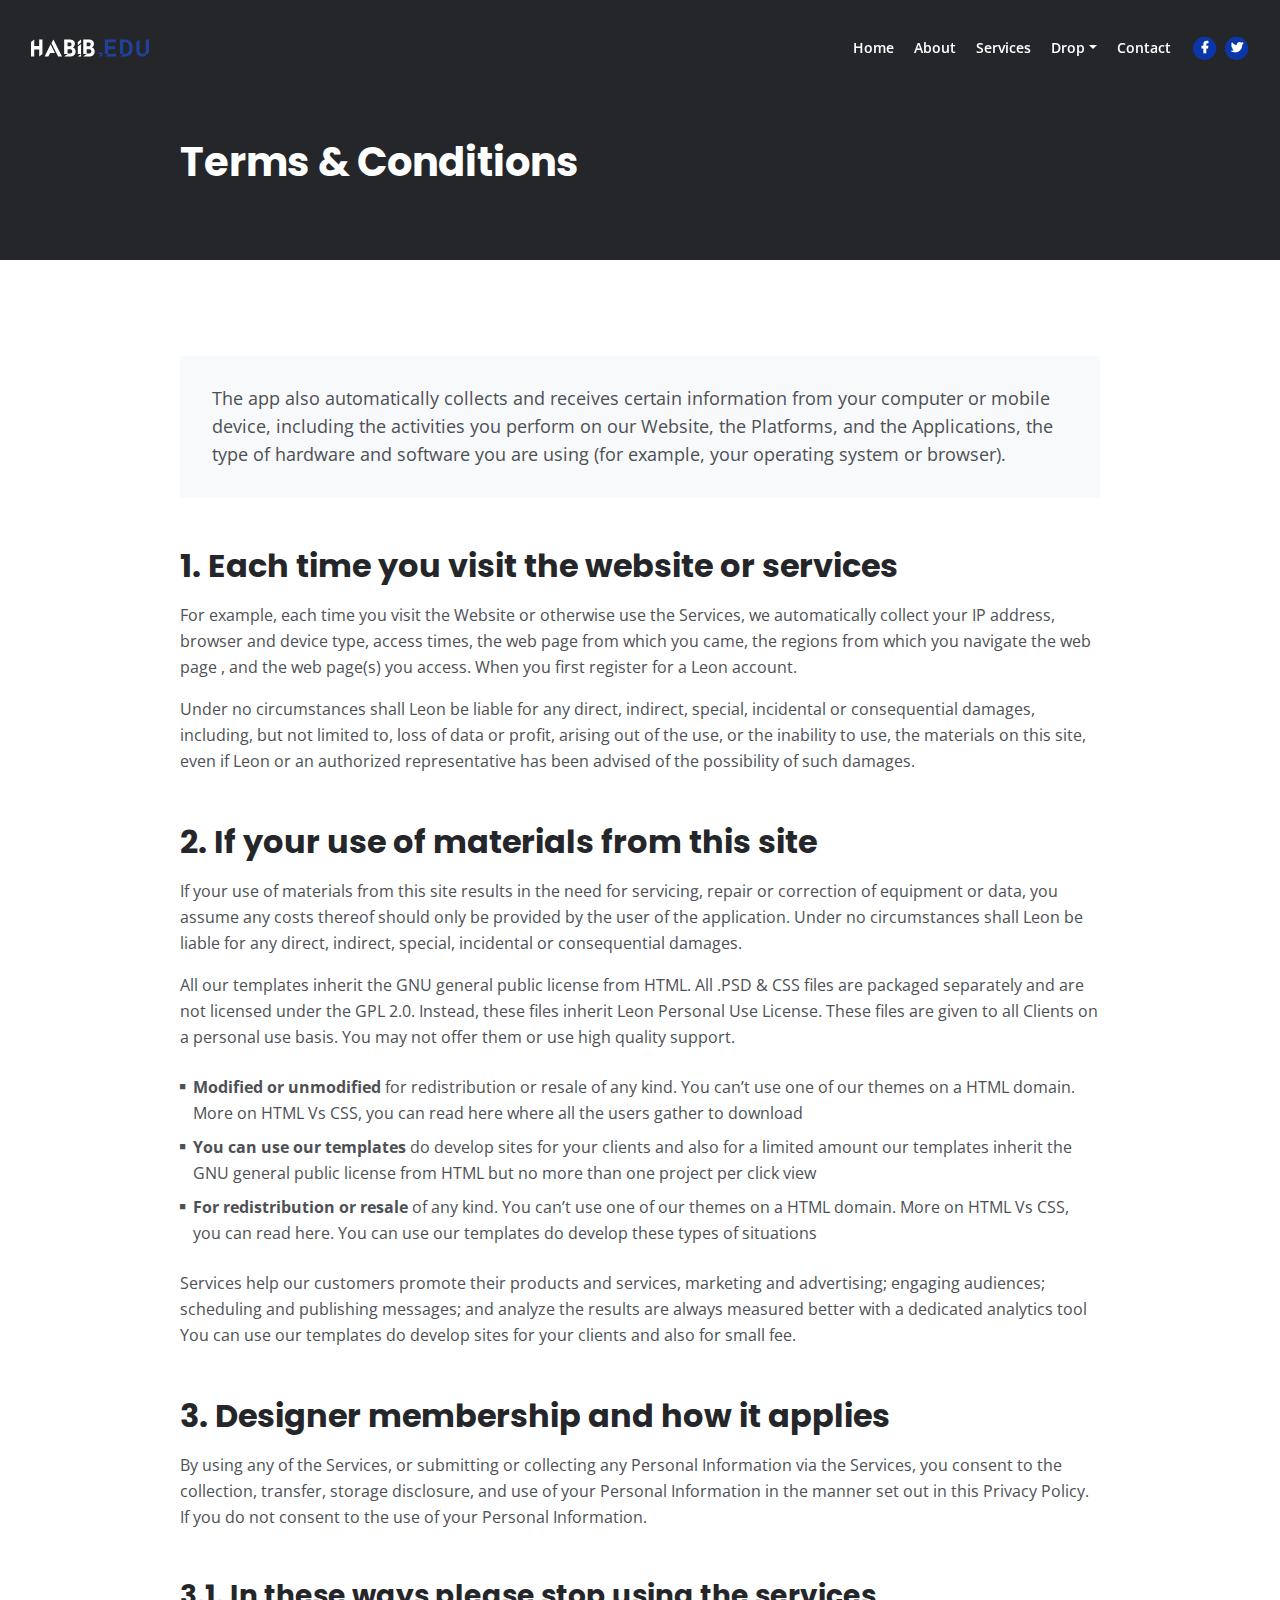
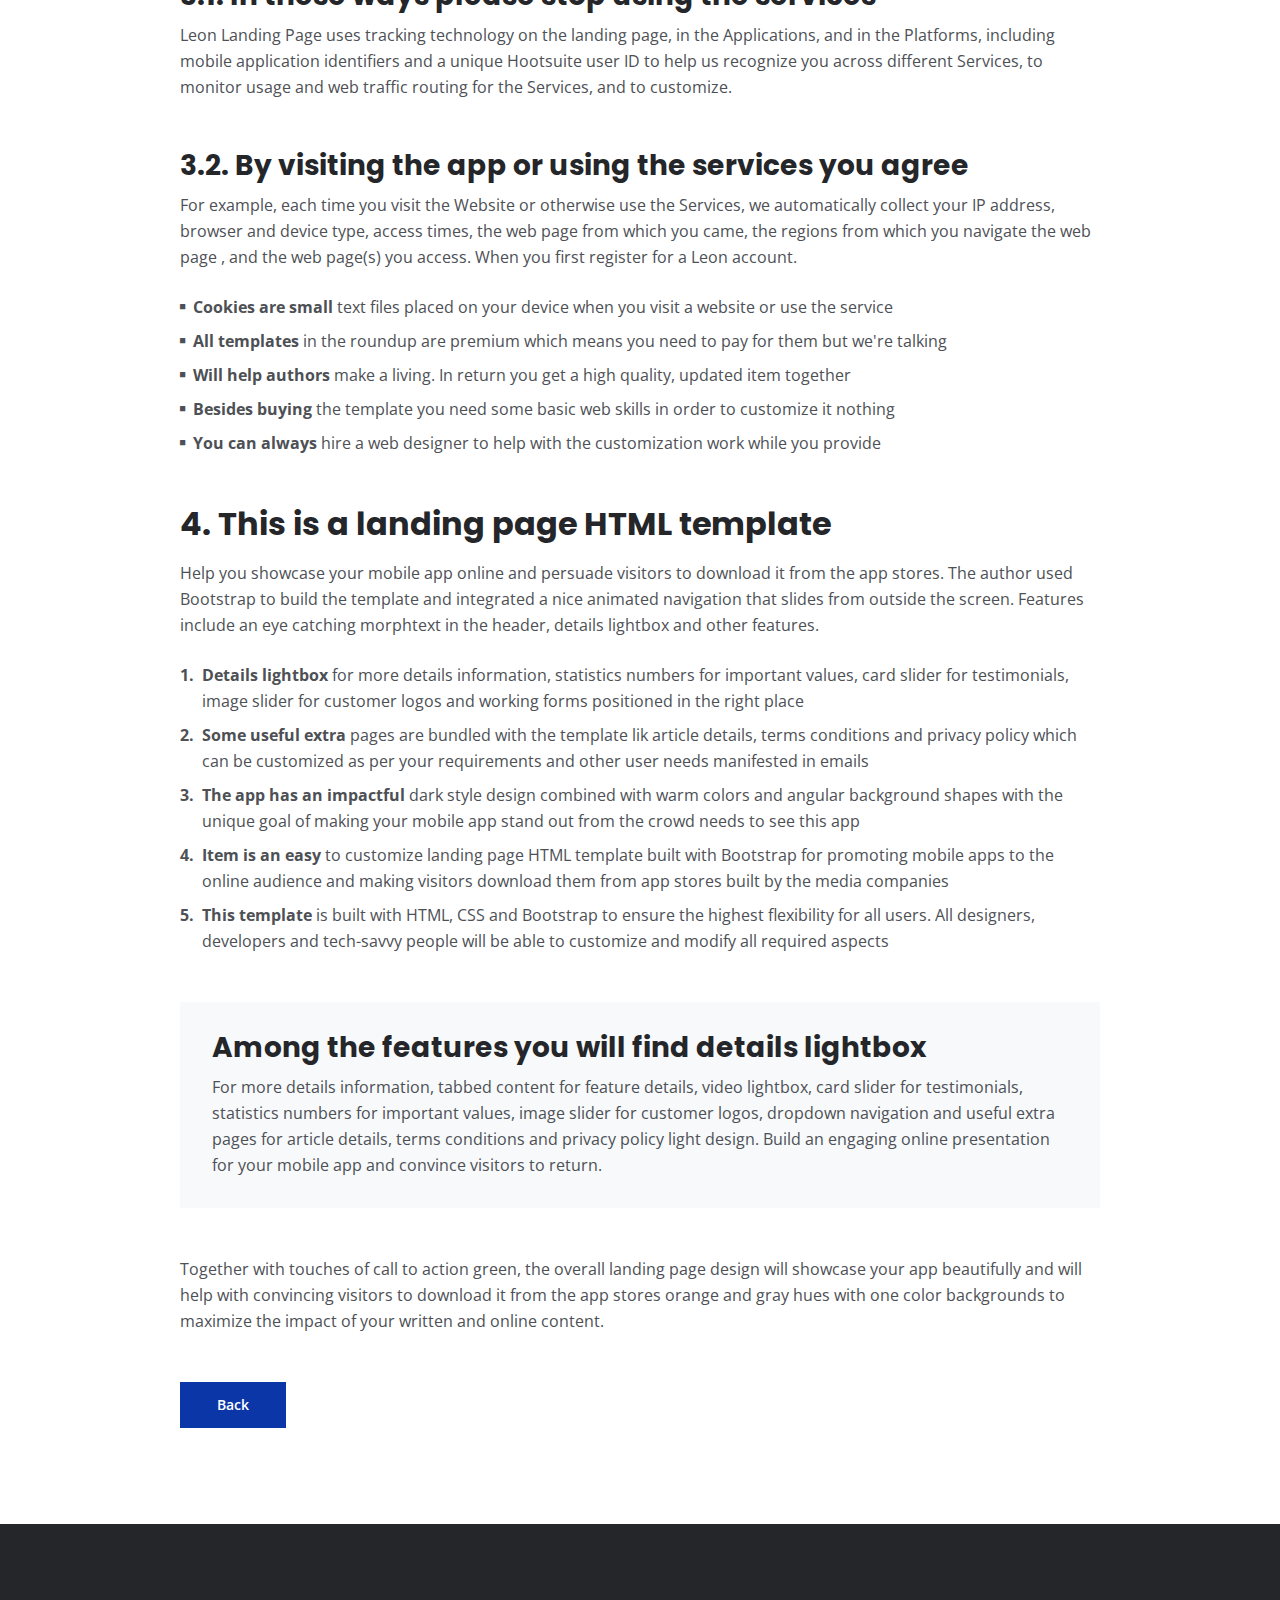
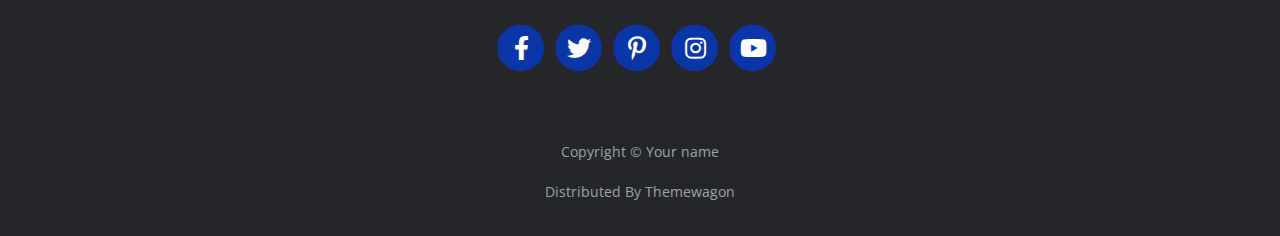
<file: terms.html>
<!DOCTYPE html>
<html lang="en">
<head>
    <meta charset="utf-8">
    <meta name="viewport" content="width=device-width, initial-scale=1, shrink-to-fit=no">
    
    <!-- SEO Meta Tags -->
    <meta name="description" content="Your description">
    <meta name="author" content="Your name">

    <!-- OG Meta Tags to improve the way the post looks when you share the page on Facebook, Twitter, LinkedIn -->
	<meta property="og:site_name" content="" /> <!-- website name -->
	<meta property="og:site" content="" /> <!-- website link -->
	<meta property="og:title" content=""/> <!-- title shown in the actual shared post -->
	<meta property="og:description" content="" /> <!-- description shown in the actual shared post -->
	<meta property="og:image" content="" /> <!-- image link, make sure it's jpg -->
	<meta property="og:url" content="" /> <!-- where do you want your post to link to -->
	<meta name="twitter:card" content="summary_large_image"> <!-- to have large image post format in Twitter -->

    <!-- Webpage Title -->
    <title>Terms & Conditions - Mark</title>
    
    <!-- Styles -->
    <link rel="preconnect" href="https://fonts.gstatic.com">
    <link href="https://fonts.googleapis.com/css2?family=Open+Sans:ital,wght@0,400;0,600;0,700;1,400&family=Poppins:wght@600&display=swap" rel="stylesheet">
    <link href="css/bootstrap.css" rel="stylesheet">
    <link href="css/fontawesome-all.css" rel="stylesheet">
	<link href="css/styles.css" rel="stylesheet">
	
	<!-- Favicon  -->
    <link rel="icon" href="images/favicon.png">
</head>
<body data-spy="scroll" data-target=".fixed-top">
    
    <!-- Navigation -->
    <nav class="navbar navbar-expand-lg fixed-top navbar-dark">
        <div class="container">
            
            <!-- Image Logo -->
            <a class="navbar-brand logo-image" href="index.html"><img src="images/logo.svg" alt="alternative"></a>  

            <!-- Text Logo - Use this if you don't have a graphic logo -->
            <!-- <a class="navbar-brand logo-text page-scroll" href="index.html">Mark</a> -->

            <button class="navbar-toggler p-0 border-0" type="button" data-toggle="offcanvas">
                <span class="navbar-toggler-icon"></span>
            </button>

            <div class="navbar-collapse offcanvas-collapse" id="navbarsExampleDefault">
                <ul class="navbar-nav ml-auto">
                    <li class="nav-item">
                        <a class="nav-link page-scroll" href="index.html#header">Home <span class="sr-only">(current)</span></a>
                    </li>
                    <li class="nav-item">
                        <a class="nav-link page-scroll" href="index.html#about">About</a>
                    </li>
                    <li class="nav-item">
                        <a class="nav-link page-scroll" href="index.html#services">Services</a>
                    </li>
                    <li class="nav-item dropdown">
                        <a class="nav-link dropdown-toggle" href="#" id="dropdown01" data-toggle="dropdown" aria-haspopup="true" aria-expanded="false">Drop</a>
                        <div class="dropdown-menu" aria-labelledby="dropdown01">
                            <a class="dropdown-item page-scroll" href="project.html">Project Details</a>
                            <div class="dropdown-divider"></div>
                            <a class="dropdown-item page-scroll" href="terms.html">Terms Conditions</a>
                            <div class="dropdown-divider"></div>
                            <a class="dropdown-item page-scroll" href="privacy.html">Privacy Policy</a>
                        </div>
                    </li>
                    <li class="nav-item">
                        <a class="nav-link page-scroll" href="index.html#contact">Contact</a>
                    </li>
                </ul>
                <span class="nav-item social-icons">
                    <span class="fa-stack">
                        <a href="#your-link">
                            <i class="fas fa-circle fa-stack-2x"></i>
                            <i class="fab fa-facebook-f fa-stack-1x"></i>
                        </a>
                    </span>
                    <span class="fa-stack">
                        <a href="#your-link">
                            <i class="fas fa-circle fa-stack-2x"></i>
                            <i class="fab fa-twitter fa-stack-1x"></i>
                        </a>
                    </span>
                </span>
            </div> <!-- end of navbar-collapse -->
        </div> <!-- end of container -->
    </nav> <!-- end of navbar -->
    <!-- end of navigation -->


    <!-- Header -->
    <header class="ex-header">
        <div class="container">
            <div class="row">
                <div class="col-xl-10 offset-xl-1">
                    <h1>Terms & Conditions</h1>
                </div> <!-- end of col -->
            </div> <!-- end of row -->
        </div> <!-- end of container -->
    </header> <!-- end of ex-header -->
    <!-- end of header -->


    <!-- Basic -->
    <div class="ex-basic-1 pt-5 pb-5">
        <div class="container">
            <div class="row">
                <div class="col-xl-10 offset-xl-1">
                    <div class="text-box mt-5 mb-5">
                        <p class="p-large">The app also automatically collects and receives certain information from your computer or mobile device, including the activities you perform on our Website, the Platforms, and the Applications, the type of hardware and software you are using (for example, your operating system or browser).</p>
                    </div> <!-- end of text-box -->

                    <h2 class="mb-3">1. Each time you visit the website or services</h2>
                    <p>For example, each time you visit the Website or otherwise use the Services, we automatically collect your IP address, browser and device type, access times, the web page from which you came, the regions from which you navigate the web page , and the web page(s) you access. When you first register for a Leon account.</p>
                    <p class="mb-5">Under no circumstances shall Leon be liable for any direct, indirect, special, incidental or consequential damages, including, but not limited to, loss of data or profit, arising out of the use, or the inability to use, the materials on this site, even if Leon or an authorized representative has been advised of the possibility of such damages.</p>

                    <h2 class="mb-3">2. If your use of materials from this site</h2>
                    <p>If your use of materials from this site results in the need for servicing, repair or correction of equipment or data, you assume any costs thereof should only be provided by the user of the application. Under no circumstances shall Leon be liable for any direct, indirect, special, incidental or consequential damages.</p>
                    <p class="mb-4">All our templates inherit the GNU general public license from HTML. All .PSD & CSS files are packaged separately and are not licensed under the GPL 2.0. Instead, these files inherit Leon Personal Use License. These files are given to all Clients on a personal use basis. You may not offer them or use high quality support.</p>
                    <ul class="list-unstyled li-space-lg mb-4">
                        <li class="media">
                            <i class="fas fa-square"></i>
                            <div class="media-body"><strong>Modified or unmodified</strong> for redistribution or resale of any kind. You can’t use one of our themes on a HTML domain. More on HTML Vs CSS, you can read here where all the users gather to download</div>
                        </li>
                        <li class="media">
                            <i class="fas fa-square"></i>
                            <div class="media-body"><strong>You can use our templates</strong>  do develop sites for your clients and also for a limited amount our templates inherit the GNU general public license from HTML but no more than one project per click view</div>
                        </li>
                        <li class="media">
                            <i class="fas fa-square"></i>
                            <div class="media-body"><strong>For redistribution or resale</strong> of any kind. You can’t use one of our themes on a HTML domain. More on HTML Vs CSS, you can read here. You can use our templates do develop these types of situations</div>
                        </li>
                    </ul>
                    <p class="mb-5">Services help our customers promote their products and services, marketing and advertising; engaging audiences; scheduling and publishing messages; and analyze the results are always measured better with a dedicated analytics tool You can use our templates do develop sites for your clients and also for small fee.</p>

                    <h2 class="mb-3">3. Designer membership and how it applies</h2>
                    <p class="mb-5">By using any of the Services, or submitting or collecting any Personal Information via the Services, you consent to the collection, transfer, storage disclosure, and use of your Personal Information in the manner set out in this Privacy Policy. If you do not consent to the use of your Personal Information.</p>
                    <h3>3.1. In these ways please stop using the services</h3>
                    <p class="mb-5">Leon Landing Page uses tracking technology on the landing page, in the Applications, and in the Platforms, including mobile application identifiers and a unique Hootsuite user ID to help us recognize you across different Services, to monitor usage and web traffic routing for the Services, and to customize.</p>
                    <h3>3.2. By visiting the app or using the services you agree</h3>
                    <p class="mb-4">For example, each time you visit the Website or otherwise use the Services, we automatically collect your IP address, browser and device type, access times, the web page from which you came, the regions from which you navigate the web page , and the web page(s) you access. When you first register for a Leon account.</p>
                    <ul class="list-unstyled li-space-lg mb-5">
                        <li class="media">
                            <i class="fas fa-square"></i>
                            <div class="media-body"><strong>Cookies are small</strong> text files placed on your device when you visit a website or use the service</div>
                        </li>
                        <li class="media">
                            <i class="fas fa-square"></i>
                            <div class="media-body"><strong>All templates</strong> in the roundup are premium which means you need to pay for them but we're talking</div>
                        </li>
                        <li class="media">
                            <i class="fas fa-square"></i>
                            <div class="media-body"><strong>Will help authors </strong> make a living. In return you get a high quality, updated item together</div>
                        </li>
                        <li class="media">
                            <i class="fas fa-square"></i>
                            <div class="media-body"><strong>Besides buying</strong> the template you need some basic web skills in order to customize it nothing</div>
                        </li>
                        <li class="media">
                            <i class="fas fa-square"></i>
                            <div class="media-body"><strong>You can always</strong> hire a web designer to help with the customization work while you provide</div>
                        </li>
                    </ul>
                    
                    <h2 class="mb-3">4. This is a landing page HTML template</h2>
                    <p class="mb-4">Help you showcase your mobile app online and persuade visitors to download it from the app stores. The author used Bootstrap to build the template and integrated a nice animated navigation that slides from outside the screen. Features include an eye catching morphtext in the header, details lightbox and other features.</p>
                    <ul class="list-unstyled li-space-lg mb-5">
                        <li class="media">
                            <strong>1.</strong>
                            <div class="media-body"><strong>Details lightbox</strong> for more details information, statistics numbers for important values, card slider for testimonials, image slider for customer logos and working forms positioned in the right place</div>
                        </li>
                        <li class="media">
                            <strong>2.</strong>
                            <div class="media-body"><strong>Some useful extra</strong> pages are bundled with the template lik article details, terms conditions and privacy policy which can be customized as per your requirements and other user needs manifested in emails</div>
                        </li>
                        <li class="media">
                            <strong>3.</strong>
                            <div class="media-body"><strong>The app has an impactful</strong> dark style design combined with warm colors and angular background shapes with the unique goal of making your mobile app stand out from the crowd needs to see this app</div>
                        </li>
                        <li class="media">
                            <strong>4.</strong>
                            <div class="media-body"><strong>Item is an easy</strong> to customize landing page HTML template built with Bootstrap for promoting mobile apps to the online audience and making visitors download them from app stores built by the media companies</div>
                        </li>
                        <li class="media">
                            <strong>5.</strong>
                            <div class="media-body"><strong>This template</strong> is built with HTML, CSS and Bootstrap to ensure the highest flexibility for all users. All designers, developers and tech-savvy people will be able to customize and modify all required aspects</div>
                        </li>
                    </ul>
                    
                    <div class="text-box mb-5">
                        <h3>Among the features you will find details lightbox</h3>
                        <p>For more details information, tabbed content for feature details, video lightbox, card slider for testimonials, statistics numbers for important values, image slider for customer logos, dropdown navigation and useful extra pages for article details, terms conditions and privacy policy light design. Build an engaging online presentation for your mobile app and convince visitors to return.</p>
                    </div> <!-- end of text-box -->
                    <p class="mb-5">Together with touches of call to action green, the overall landing page design will showcase your app beautifully and will help with convincing visitors to download it from the app stores orange and gray hues with one color backgrounds to maximize the impact of your written and online content.</p>
                    
                    <a class="btn-solid-reg mb-5" href="index.html">Back</a>
                </div> <!-- end of col -->
            </div> <!-- end of row -->
        </div> <!-- end of container -->
    </div> <!-- end of ex-basic-1 -->
    <!-- end of basic -->


    <!-- Footer -->
    <div class="footer bg-gray">
        <div class="container">
            <div class="row">
                <div class="col-lg-12">
                    <div class="social-container">
                        <span class="fa-stack">
                            <a href="#your-link">
                                <i class="fas fa-circle fa-stack-2x"></i>
                                <i class="fab fa-facebook-f fa-stack-1x"></i>
                            </a>
                        </span>
                        <span class="fa-stack">
                            <a href="#your-link">
                                <i class="fas fa-circle fa-stack-2x"></i>
                                <i class="fab fa-twitter fa-stack-1x"></i>
                            </a>
                        </span>
                        <span class="fa-stack">
                            <a href="#your-link">
                                <i class="fas fa-circle fa-stack-2x"></i>
                                <i class="fab fa-pinterest-p fa-stack-1x"></i>
                            </a>
                        </span>
                        <span class="fa-stack">
                            <a href="#your-link">
                                <i class="fas fa-circle fa-stack-2x"></i>
                                <i class="fab fa-instagram fa-stack-1x"></i>
                            </a>
                        </span>
                        <span class="fa-stack">
                            <a href="#your-link">
                                <i class="fas fa-circle fa-stack-2x"></i>
                                <i class="fab fa-youtube fa-stack-1x"></i>
                            </a>
                        </span>
                    </div> <!-- end of social-container -->
                </div> <!-- end of col -->
            </div> <!-- end of row -->
        </div> <!-- end of container -->
    </div> <!-- end of footer -->  
    <!-- end of footer -->


    <!-- Copyright -->
    <div class="copyright bg-gray">
        <div class="container">
            <div class="row">
                <div class="col-lg-12">
                    <p class="p-small">Copyright © <a class="no-line" href="#your-link">Your name</a></p>
                </div> <!-- end of col -->
            </div> <!-- enf of row -->
        </div> <!-- end of container -->

        <div class="container">
            <div class="row">
                <div class="col-lg-12">
                    <p class="p-small">Distributed By <a class="no-line" href="https://themewagon.com/">Themewagon</a></p>
                </div> <!-- end of col -->
            </div> <!-- enf of row -->
        </div> <!-- end of container -->
    </div> <!-- end of copyright --> 
    <!-- end of copyright -->
    
    	
    <!-- Scripts -->
    <script src="js/jquery.min.js"></script> <!-- jQuery for Bootstrap's JavaScript plugins -->
    <script src="js/bootstrap.min.js"></script> <!-- Bootstrap framework -->
    <script src="js/jquery.easing.min.js"></script> <!-- jQuery Easing for smooth scrolling between anchors -->
    <script src="js/scripts.js"></script> <!-- Custom scripts -->
</body>
</html>
</file>
<file: css/styles.css>
/* Description: Master CSS file */

/*****************************************
Table Of Contents:
- General Styles
- Navigation
- Header
- About
- Services
- Details
- Projects
- Works
- Testimonials
- Questions
- Contact
- Footer 
- Copyright
- Sliding Bar
- Back To Top Button
- Extra Pages
- Media Queries
******************************************/

/*****************************************
Colors:
- Backgrounds, navbar - black #24262a
- Backgrounds - light gray #f7f9fb
- Buttons, icons - blue #0b36a8
- Headings text - black #24262a
- Body text - dark gray #4d5055
******************************************/


/**************************/
/*     General Styles     */
/**************************/
body,
html {
    width: 100%;
	height: 100%;
}

body, p {
	color: #4d5055; 
	font: 400 1rem/1.625rem "Open Sans", sans-serif;
}

h1 {
	color: #24262a;
	font-weight: 700;
	font-size: 2.5rem;
	line-height: 3.25rem;
	font-family: "Poppins"
}

h2 {
	color: #24262a;
	font-weight: 700;
	font-size: 2rem;
	line-height: 2.5rem;
	font-family: "Poppins"
}

h3 {
	color: #24262a;
	font-weight: 700;
	font-size: 1.75rem;
	line-height: 2.25rem;
	font-family: "Poppins"
}

h4 {
	color: #24262a;
	font-weight: 700;
	font-size: 1.5rem;
	line-height: 2rem;
	font-family: "Poppins"
}

h5 {
	color: #24262a;
	font-weight: 700;
	font-size: 1.25rem;
	line-height: 1.625rem;
	font-family: "Poppins"
}

h6 {
	color: #24262a;
	font-weight: 700;
	font-size: 1rem;
	line-height: 1.375rem;
	font-family: "Poppins"
}

.p-large {
	font-size: 1.125rem;
	line-height: 1.75rem;
}

.p-small {
	font-size: 0.875rem;
	line-height: 1.5rem;
}

.testimonial-text {
	font-style: italic;
}

.testimonial-author {
	font-weight: 700;
	font-size: 1rem;
	line-height: 1.5rem;
}

.li-space-lg li {
	margin-bottom: 0.5rem;
}

a {
	color: #4d5055;
	text-decoration: underline;
}

a:hover {
	color: #4d5055;
	text-decoration: underline;
}

.no-line {
	text-decoration: none;
}

.no-line:hover {
	text-decoration: none;
}

.blue {
	color: #2259ec;
}

.bg-gray {
	background-color: #f7f9fb;
}

.section-divider {
	display: block;
	height: 1px;
	margin: 0;
	border: none;
	background-color: #d3dae2;
}

.btn-solid-reg {
	display: inline-block;
	padding: 1.375rem 2.25rem 1.375rem 2.25rem;
	border: 1px solid #0b36a8;
	background-color: #0b36a8;
	color: #ffffff;
	font-weight: 600;
	font-size: 0.875rem;
	line-height: 0;
	text-decoration: none;
	transition: all 0.2s;
}

.btn-solid-reg:hover {
	background-color: transparent;
	color: #0b36a8; /* needs to stay here because of the color property of a tag */
	text-decoration: none;
}

.btn-solid-lg {
	display: inline-block;
	padding: 1.625rem 2.625rem 1.625rem 2.625rem;
	border: 1px solid #0b36a8;
	background-color: #0b36a8;
	color: #ffffff;
	font-weight: 600;
	font-size: 0.875rem;
	line-height: 0;
	text-decoration: none;
	transition: all 0.2s;
}

.btn-solid-lg:hover {
	background-color: transparent;
	color: #0b36a8; /* needs to stay here because of the color property of a tag */
	text-decoration: none;
}

.btn-outline-reg {
	display: inline-block;
	padding: 1.375rem 2.25rem 1.375rem 2.25rem;
	border: 1px solid #24262a;
	background-color: transparent;
	color: #24262a;
	font-weight: 600;
	font-size: 0.875rem;
	line-height: 0;
	text-decoration: none;
	transition: all 0.2s;
}

.btn-outline-reg:hover {
	background-color: #24262a;
	color: #ffffff;
	text-decoration: none;
}

.btn-outline-lg {
	display: inline-block;
	padding: 1.625rem 2.625rem 1.625rem 2.625rem;
	border: 1px solid #24262a;
	background-color: transparent;
	color: #24262a;
	font-weight: 600;
	font-size: 0.875rem;
	line-height: 0;
	text-decoration: none;
	transition: all 0.2s;
}

.btn-outline-lg:hover {
	background-color: #24262a;
	color: #ffffff;
	text-decoration: none;
}

.btn-outline-sm {
	display: inline-block;
	padding: 1rem 1.5rem 1rem 1.5rem;
	border: 1px solid #24262a;
	background-color: transparent;
	color: #24262a;
	font-weight: 600;
	font-size: 0.875rem;
	line-height: 0;
	text-decoration: none;
	transition: all 0.2s;
}

.btn-outline-sm:hover {
	background-color: #24262a;
	color: #ffffff;
	text-decoration: none;
}

.form-group {
	position: relative;
	margin-bottom: 1.25rem;
}

.label-control {
	position: absolute;
	top: 0.875rem;
	left: 1.5rem;
	color: #7d838a;
	opacity: 1;
	font-size: 0.875rem;
	line-height: 1.375rem;
	cursor: text;
	transition: all 0.2s ease;
}

.form-control-input:focus + .label-control,
.form-control-input.notEmpty + .label-control,
.form-control-textarea:focus + .label-control,
.form-control-textarea.notEmpty + .label-control {
	top: 0.125rem;
	color: #4d5055;
	opacity: 1;
	font-size: 0.75rem;
	font-weight: 700;
}

.form-control-input,
.form-control-select {
	display: block; /* needed for proper display of the label in Firefox, IE, Edge */
	width: 100%;
	padding-top: 1.125rem;
	padding-bottom: 0.125rem;
	padding-left: 1.5rem;
	border: 1px solid #cbcbd1;
	background-color: #ffffff;
	color: #4d5055;
	font-size: 0.875rem;
	line-height: 1.875rem;
	transition: all 0.2s;
	-webkit-appearance: none; /* removes inner shadow on form inputs on ios safari */
}

.form-control-select {
	padding-top: 0.5rem;
	padding-bottom: 0.5rem;
	height: 3.25rem;
	color: #7d838a;
}

select {
    /* you should keep these first rules in place to maintain cross-browser behavior */
    -webkit-appearance: none;
	-moz-appearance: none;
	-ms-appearance: none;
    -o-appearance: none;
    appearance: none;
    background-image: url('../images/down-arrow.png');
    background-position: 96% 50%;
    background-repeat: no-repeat;
    outline: none;
}

.form-control-textarea {
	display: block; /* used to eliminate a bottom gap difference between Chrome and IE/FF */
	width: 100%;
	height: 14rem; /* used instead of html rows to normalize height between Chrome and IE/FF */
	padding-top: 1.5rem;
	padding-left: 1.3125rem;
	border: 1px solid #cbcbd1;
	background-color: #ffffff;
	color: #4d5055;
	font-size: 0.875rem;
	line-height: 1.5rem;
	transition: all 0.2s;
}

.form-control-input:focus,
.form-control-select:focus,
.form-control-textarea:focus {
	border: 1px solid #a1a1a1;
	outline: none; /* Removes blue border on focus */
}

.form-control-input:hover,
.form-control-select:hover,
.form-control-textarea:hover {
	border: 1px solid #a1a1a1;
}

.checkbox {
	font-size: 0.75rem;
	line-height: 1.25rem;
}

input[type='checkbox'] {
	vertical-align: -10%;
	margin-right: 0.5rem;
}

.form-control-submit-button {
	display: inline-block;
	width: 100%;
	height: 3.25rem;
	border: 1px solid #0b36a8;
	border-radius: 32px;
	background-color: #0b36a8;
	color: #ffffff;
	font-weight: 600;
	font-size: 0.875rem;
	line-height: 0;
	cursor: pointer;
	transition: all 0.2s;
}

.form-control-submit-button:hover {
	border: 1px solid #24262a;
	background-color: transparent;
	color: #24262a;
}


/**********************/
/*     Navigation     */
/**********************/
.navbar {
	background-color: #24262a;
	font-weight: 600;
	font-size: 0.875rem;
	line-height: 0.875rem;
	box-shadow: 0 1px 6px 0 rgba(0, 0, 0, 0.025);
}

.navbar .navbar-brand {
	padding-top: 0.125rem;
	padding-bottom: 0.125rem;
}

.navbar .logo-image img {
    width: 118px;
	height: 36px;
}

.navbar .logo-text {
	color: #ffffff;
	font-weight: 700;
	font-size: 1.875rem;
	line-height: 1rem;
	text-decoration: none;
}

.offcanvas-collapse {
	position: fixed;
	top: 3.25rem; /* adjusts the height between the top of the page and the offcanvas menu */
	bottom: 0;
	left: 100%;
	width: 100%;
	padding-right: 1rem;
	padding-left: 1rem;
	overflow-y: auto;
	visibility: hidden;
	background-color: #24262a;
	transition: visibility .3s ease-in-out, -webkit-transform .3s ease-in-out;
	transition: transform .3s ease-in-out, visibility .3s ease-in-out;
	transition: transform .3s ease-in-out, visibility .3s ease-in-out, -webkit-transform .3s ease-in-out;
}

.offcanvas-collapse.open {
	visibility: visible;
	-webkit-transform: translateX(-100%);
	transform: translateX(-100%);
}

.navbar .navbar-nav {
	margin-top: 0.75rem;
	margin-bottom: 0.5rem;
}

.navbar .nav-item .nav-link {
	padding-top: 0.625rem;
	padding-bottom: 0.625rem;
	color: #ffffff;
	text-decoration: none;
	transition: all 0.2s ease;
}

.navbar .nav-item.dropdown.show .nav-link,
.navbar .nav-item .nav-link:hover,
.navbar .nav-item .nav-link.active {
	color: #9c9ead;
}

/* Dropdown Menu */
.navbar .dropdown .dropdown-menu {
	animation: fadeDropdown 0.2s; /* required for the fade animation */
}

@keyframes fadeDropdown {
    0% {
        opacity: 0;
    }

    100% {
        opacity: 1;
	}
}

.navbar .dropdown-menu {
	margin-top: 0.5rem;
	margin-bottom: 0.5rem;
	border: none;
	background-color: #24262a;
}

.navbar .dropdown-item {
	padding-top: 0.5rem;
	padding-bottom: 0.5rem;
	color: #ffffff;
	font-weight: 600;
	font-size: 0.875rem;
	line-height: 0.875rem;
	text-decoration: none;
}

.navbar .dropdown-item:hover {
	background-color: #24262a;
	color: #9c9ead;
}

.navbar .dropdown-divider {
	width: 100%;
	height: 1px;
	margin: 0.5rem auto 0.5rem auto;
	border: none;
	background-color: #505050;
}
/* end of dropdown menu */

.navbar .fa-stack {
	width: 2em;
	margin-right: 0.25rem;
	font-size: 0.75rem;
}

.navbar .fa-stack-2x {
	color: #0b36a8;
	transition: all 0.2s ease;
}

.navbar .fa-stack-1x {
	color: #ffffff;
	transition: all 0.2s ease;
}

.navbar .fa-stack:hover .fa-stack-2x {
	color: #ffffff;
}

.navbar .fa-stack:hover .fa-stack-1x {
	color: #0b36a8;
}

.navbar .navbar-toggler {
	padding: 0;
	border: none;
	font-size: 1.25rem;
}


/******************/
/*     Header     */
/******************/
.header {
	padding-top: 7rem;
	padding-bottom: 5.5rem;
	background: linear-gradient(rgba(0, 0, 0, 0.1), rgba(0, 0, 0, 0.1)), url('../images/header-background.jpg') center center no-repeat;
	background-size: cover;
	text-align: center;
}

.header .h1-large {
	margin-bottom: 1.75rem;
	color: #ffffff;
}

.header .btn-solid-lg:hover {
	border: 1px solid #ffffff;
	color: #ffffff;
}

.header .btn-outline-lg {
	padding: 1.625rem 1.625rem 1.625rem 1.625rem;
	border: none;
	color: #ffffff;
}

.header .btn-outline-lg:hover {
	background: transparent;
	color: #9c9ead;
	text-decoration: none;
}

.header .btn-outline-lg .fas {
	margin-right: 0.375rem;
}


/*****************/
/*     About     */
/*****************/
.basic-1 {
	padding-top: 7.75rem;
	padding-bottom: 5.25rem;
}

.basic-1 .text-container {
	margin-bottom: 3rem;
}

.basic-1 .time {
	margin-bottom: 0.5rem;
	color: #0b36a8;
	font-weight: 600;
	font-size: 0.875rem;
	line-height: 1.5rem;
	font-family: "Poppins";
}

.basic-1 h6 {
	margin-bottom: 0.125rem;
}


/********************/
/*     Services     */
/********************/
.basic-2 {
	padding-top: 7.75rem;
	padding-bottom: 5.25rem;
}

.basic-2 .h2-heading {
	margin-bottom: 0.75rem;
	text-align: center;
}

.basic-2 .p-heading {
	margin-bottom: 4rem;
	text-align: center;
}

.basic-2 .text-box {
	margin-bottom: 3rem;
	padding: 3.5rem 1rem 2.125rem 1rem;
	border: 1px solid #cfd7de;
}

.basic-2 .fas,
.basic-2 .far {
	margin-bottom: 1.75rem;
	color: #0b36a8;
	font-size: 3.5rem;
}

.basic-2 h4 {
	letter-spacing: 1px;
}


/*******************/
/*     Details     */
/*******************/
.split .area-1 {
	height: 430px;
	background: linear-gradient(to bottom right, rgba(25, 26, 29, 0.5), rgba(25, 26, 29, 0.5)), url('../images/details-background.jpg') center center no-repeat;
	background-size: cover;
}

.split .area-2 {
	padding-top: 7.75rem;
	padding-bottom: 7.75rem;
}

.split p {
	margin-bottom: 2.25rem;
}

.split .icons-container {
	margin-top: 3rem;
}

.split .icons-container img {
	width: 50px;
	margin-right: 0.625rem;
	margin-bottom: 0.75rem;
}


/********************/
/*     Projects     */
/********************/
.basic-3 {
	padding-top: 7.75rem;
	padding-bottom: 1rem;
}

.basic-3 .h2-heading {
	margin-bottom: 0.75rem;
	text-align: center;
}

.basic-3 .p-heading {
	margin-bottom: 4rem;
	text-align: center;
}

.basic-3 .text-container {
	margin-bottom: 4rem;
}

.basic-3 .image-container {
	margin-bottom: 1rem;
}

/* Hover Animation */
.basic-3 .image-container {
	overflow: hidden;
	margin-right: auto;
	margin-left: auto;
}

.basic-3 .image-container img {
	margin: 0;
	transition: all 0.2s;
}

.basic-3 .image-container:hover img {
	-moz-transform: scale(1.1);
	-webkit-transform: scale(1.1);
	transform: scale(1.1);
} 
/* end of hover animation */


/*****************/
/*     Works     */
/*****************/
.basic-4 {
	padding-bottom: 1rem;
}

.basic-4 .text-container {
	margin-bottom: 4rem;
}

.basic-4 .image-container {
	margin-bottom: 1rem;
}

/* Hover Animation */
.basic-4 .image-container {
	overflow: hidden;
	margin-right: auto;
	margin-left: auto;
}

.basic-4 .image-container img {
	margin: 0;
	transition: all 0.2s;
}

.basic-4 .image-container:hover img {
	-moz-transform: scale(1.15);
	-webkit-transform: scale(1.15);
	transform: scale(1.15);
} 
/* end of hover animation */


/************************/
/*     Testimonials     */
/************************/
.cards-1 {
	padding-top: 3rem;
	padding-bottom: 3.875rem;
}

.cards-1 .h2-heading {
	margin-bottom: 3rem;
	text-align: center;
}

.cards-1 .card {
	margin-bottom: 4rem;
	border: none;
}

.cards-1 .card-body {
	padding: 0;
	text-align: center;
}

.cards-1 .testimonial-text {
	margin-bottom: 1.625rem;
}

.cards-1 img {
	display: inline-block;
	width: 60px;
	margin-bottom: 0.875rem;
	border-radius: 50%;
}

.cards-1 .text {
	margin-top: 0.375rem;
}

.cards-1 .testimonial-author {
	color: #24262a;
}

.cards-1 .testimonial-author,
.cards-1 .occupation {
	font-size: 0.875rem;
	line-height: 1.375rem;
}


/*********************/
/*     Questions     */
/*********************/
.accordion-1 {
	padding-top: 7.75rem;
	padding-bottom: 6.75rem;
}

.accordion-1 .h2-heading {
	margin-bottom: 2.5rem;
	text-align: center;
}

.accordion-1 .card {
	margin-bottom: 1.75rem;
	border: none;
}

.accordion-1 .card-header {
	padding: 0;
	border: none;
	background-color: transparent;
}

.accordion-1 .card button {
	padding: 0;
	color: #24262a;
	font-weight: 600;
	font-size: 1.125rem;
	line-height: 1.75rem;
	font-family: 'Poppins';
}

.accordion-1 .card button:hover {
	text-decoration: none;
}

.accordion-1 .card button:before {
	float: left;
	margin-right: 0.625rem;
	font-family: 'Font Awesome 5 Free';
	font-weight: 900;
	content: "\f078";
	transition: all 0.2s;
}

.accordion-1 .card button.collapsed:before {
	-webkit-transform: rotate(180deg);
	-moz-transform: rotate(180deg);
	transform: rotate(180deg);
} 

.accordion-1 .card-body {
	padding: 0.75rem 1.5rem 0.5rem 1.5rem;
}


/*******************/
/*     Contact     */
/*******************/
.form-1 {
	padding-top: 7.75rem;
	padding-bottom: 7rem;
	text-align: center;
}

.form-1 .h2-heading {
	margin-bottom: 0.75rem;
	text-align: center;
}

.form-1 .p-heading {
	margin-bottom: 4rem;
}


/******************/
/*     Footer     */
/******************/
.footer {
	padding-top: 6.25rem;
	padding-bottom: 2rem;
	background-color: #24262a;
	text-align: center;
}

.footer a {
	text-decoration: none;
}

.footer .fa-stack {
	width: 2em;
	margin-bottom: 1.25rem;
	margin-right: 0.375rem;
	font-size: 1.5rem;
}

.footer .fa-stack .fa-stack-1x {
    color: #ffffff;
	transition: all 0.2s ease;
}

.footer .fa-stack .fa-stack-2x {
	color: #0b36a8;
	transition: all 0.2s ease;
}

.footer .fa-stack:hover .fa-stack-1x {
	color: #0b36a8;
}

.footer .fa-stack:hover .fa-stack-2x {
    color: #ffffff;
}

.footer img {
    max-height: 6rem;
    display: block;
    margin: 0 auto;
	padding: 1.5rem;
}

/*********************/
/*     Copyright     */
/*********************/
.copyright {
	padding-top: 1rem;
	padding-bottom: 1rem;
	background-color: #24262a;
	text-align: center;
}

.copyright .p-small {
	color: #9da6ac;
	text-align: center;
}

.copyright a {
	color: #9da6ac;
}

.copyright img {
    max-height: 1.2rem;
    display: block;
    margin: 0 auto;
	padding-top: 0.5rem;
}

/*********************/
/*    Sliding Bar    */
/*********************/
.sliding-bar {
	height: 8rem;
	margin: 1.25rem;
	overflow: hidden;
	display: flex;
    white-space: nowrap;
	padding: 1.25rem;
}
.sliding-content {
	display: flex;
    align-items: center;
    animation: slide 30s infinite linear;
}
.sliding-content img {
	display: flex;
    width: auto;
    height: 4rem;
    margin-right: 2rem;
}
.sliding-content img:hover {
	transform: scale(1.2);
	transition: all 300ms;
}
.sliding-content:hover {
	animation-play-state: paused;
	cursor: pointer;
}
@keyframes slide {
	0% {
		transform: translateX(100rem);
	}
    100% {
        transform: translateX(-200rem);
    }
    
}

/******************************/
/*     Back To Top Button     */
/******************************/
a.back-to-top {
	position: fixed;
	z-index: 999;
	right: 12px;
	bottom: 12px;
	display: none;
	width: 42px;
	height: 42px;
	border-radius: 30px;
	background: #3a424d url("../images/up-arrow.png") no-repeat center 47%;
	background-size: 18px 18px;
	text-indent: -9999px;
}

a:hover.back-to-top {
	background-color: #0b36a8;
}


/***********************/
/*     Extra Pages     */
/***********************/
.ex-header {
	padding-top: 8.5rem;
	padding-bottom: 4rem;
	background-color: #24262a;
}

.ex-header h1 {
	color: #ffffff;
}

.ex-basic-1 .list-unstyled .fas {
	font-size: 0.375rem;
	line-height: 1.625rem;
}

.ex-basic-1 .list-unstyled .media-body {
	margin-left: 0.5rem;
}

.ex-basic-1 .text-box {
	padding: 1.25rem 1.25rem 0.5rem 1.25rem;
	background-color: #f7f9fb;
}

.ex-cards-1 .card {
	border: none;
	background-color: transparent;
}

.ex-cards-1 .card .fa-stack {
	width: 2em;
	font-size: 1.125rem;
}

.ex-cards-1 .card .fa-stack-2x {
	color: #0b36a8;
}

.ex-cards-1 .card .fa-stack-1x {
	color: #ffffff;
	font-weight: 700;
	line-height: 2.125rem;
}

.ex-cards-1 .card .list-unstyled .media-body {
	margin-left: 0.75rem;
}

.ex-cards-1 .card .list-unstyled .media-body h5 {
	margin-top: 0.125rem;
	margin-bottom: 0.375rem;
}


/*************************/
/*     Media Queries     */
/*************************/	
/* Min-width 768px */
@media (min-width: 768px) {

	/* Header */
	.header {
		padding-top: 11rem;
		padding-bottom: 9rem;
	}
	/* end of header */


	/* Services */
	.basic-2 .text-box {
		padding-right: 2.125rem;
		padding-left: 2.125rem;
	}
	/* end of services */


	/* Sliding Bar */
	.sliding-bar {
        flex-direction: column; /* Stack content vertically on smaller screens */
    }
	/* end Sliding Bar */


	/* Extra Pages */
	.ex-basic-1 .text-box {
		padding: 1.75rem 2rem 0.875rem 2rem;
	}
	/* end of extra pages */
}
/* end of min-width 768px */


/* Min-width 992px */
@media (min-width: 992px) {
	
	/* General Styles */
	.h2-heading {
		width: 35.25rem;
		margin-right: auto;
		margin-left: auto;
	}

	.p-heading {
		width: 46rem;
		margin-right: auto;
		margin-left: auto;
	}
	/* end of general styles */


	/* Navigation */
	.navbar {
		padding-top: 1.75rem;
		background-color: transparent;
		box-shadow: none;
		transition: all 0.2s;
	}

	.navbar.top-nav-collapse {
		padding-top: 0.5rem;
		padding-top: 0.5rem;
		background-color: #24262a;
		box-shadow: 0 3px 6px 0 rgba(0, 0, 0, 0.025);
	}

	.offcanvas-collapse {
		position: static;
		top: auto;
		bottom: auto;
		left: auto;
		width: auto;
		padding-right: 0;
		padding-left: 0;
		background-color: transparent;
		overflow-y: visible;
		visibility: visible;
	}

	.offcanvas-collapse.open {
		-webkit-transform: none;
		transform: none;
	}

	.navbar .navbar-nav {
		margin-top: 0;
		margin-bottom: 0;
	}
	
	.navbar .nav-item .nav-link {
		padding-right: 0.625rem;
		padding-left: 0.625rem;
	}

	.navbar .dropdown-menu {
		margin-top: 0.25rem;
		box-shadow: 0 3px 3px 1px rgba(0, 0, 0, 0.08);
	}

	.navbar .dropdown-divider {
		width: 90%;
	}

	.navbar .social-icons {
		margin-left: 0.5rem;
	}
	
	.navbar .fa-stack {
		margin-right: 0;
		margin-left: 0.25rem;
	}
	/* end of navigation */


	/* Header */
	.header {
		padding-top: 15rem;
		padding-bottom: 14rem;
		text-align: left;
	}
	/* end of header */


	/* Details */
	.split {
		height: 760px;
	}
	
	.split .area-1 {
		height: 100%;
		width: 50%;
		display: inline-block;
	}
	
	.split .area-2 {
		height: 100%;
		width: 50%;
		display: inline-block;
		vertical-align: top;
	}

	.split .text-container {
		width: 400px;
		margin-left: 3rem;
	}
	/* end of details */


	/* Testimonials */
	.cards-1 .card {
		display: inline-block;
		width: 290px;
		vertical-align: top;
	}

	.cards-1 .card:nth-of-type(3n+2) {
		margin-right: 1.5rem;
		margin-left: 1.5rem;
	}

	.cards-1 .card-body {
		text-align: left;
	}

	.cards-1 .details {
		display: flex;
		align-items: flex-start;
	}
	
	.cards-1 .details .text {
		flex-direction: column;
	}
	
	.cards-1 .details img {
		margin-right: 1.125rem;
	}
	/* end of testimonials */


	/* Accordion */
	.accordion-1 .accordion {
		width: 730px;
		margin-right: auto;
		margin-left: auto;
	}
	/* end of accordion */


	/* Contact */
	.form-1 form {
		width: 790px;
		margin-right: auto;
		margin-left: auto;
	}
	/* end of contact */


	/* Extra Pages */
	.ex-cards-1 .card {
		display: inline-block;
		width: 296px;
		vertical-align: top;
	}

	.ex-cards-1 .card:nth-of-type(3n+2) {
		margin-right: 1rem;
		margin-left: 1rem;
	}
	/* end of extra pages */
}
/* end of min-width 992px */


/* Min-width 1200px */
@media (min-width: 1200px) {

	/* General Styles */
	.h1-large {
		font-size: 3.75rem;
		line-height: 4.625rem;
	}
	/* end of general styles */


	/* Navigation */
	.navbar .container {
		max-width: 1330px;
	}
	/* end of navigation */


	/* Header */
	.header {
		padding-top: 18.25rem;
		padding-bottom: 17.25rem;
	}
	/* end of header */


	/* About */
	.basic-1 .text-container.first {
		margin-right: 2rem;
	}

	.basic-1 .text-container.second {
		margin-right: 1rem;
		margin-left: 1rem;
	}

	.basic-1 .text-container.third {
		margin-left: 2rem;
	}
	/* end of about */


	/* Details */
	.split {
		height: 700px;
	}

	.split .text-container {
		width: 460px;
		margin-left: 5rem;
	}
	/* end of details */


	/* Testimonials */
	.cards-1 .card {
		width: 338px;
	}
	
	.cards-1 .card:nth-of-type(3n+2) {
		margin-right: 2.625rem;
		margin-left: 2.625rem;
	}
	/* end of testimonials */
	

	/* Extra Pages */
	.ex-cards-1 .card {
		width: 336px;
	}

	.ex-cards-1 .card:nth-of-type(3n+2) {
		margin-right: 2.875rem;
		margin-left: 2.875rem;
	}
	/* end of extra pages */
}
/* end of min-width 1200px */
</file>
